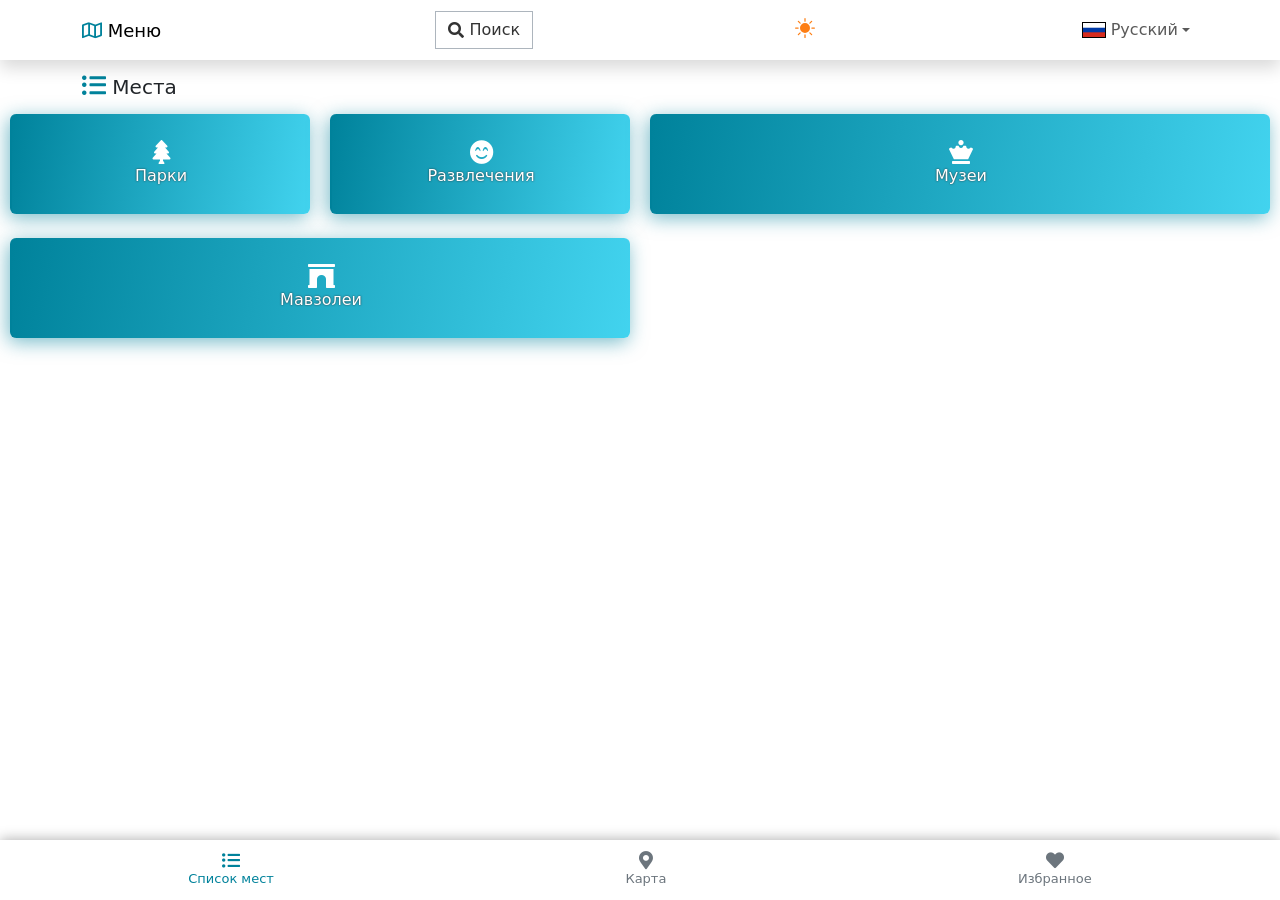
<file: index.html>
<!DOCTYPE html>
<html data-bs-theme="light" lang="en">

<head>
    <meta charset="utf-8">
    <meta name="viewport" content="width=device-width, initial-scale=1.0, shrink-to-fit=no">
    <title>model 1</title>
    <meta name="description" content="Пробный макет">
    <script>
        (function() {

            // JavaScript snippet handling Dark/Light mode switching

            const getStoredTheme = () => localStorage.getItem('theme');
            const setStoredTheme = theme => localStorage.setItem('theme', theme);
            const forcedTheme = document.documentElement.getAttribute('data-bss-forced-theme');

            const getPreferredTheme = () => {

                if (forcedTheme) return forcedTheme;

                const storedTheme = getStoredTheme();
                if (storedTheme) {
                    return storedTheme;
                }

                const pageTheme = document.documentElement.getAttribute('data-bs-theme');

                if (pageTheme) {
                    return pageTheme;
                }

                return window.matchMedia('(prefers-color-scheme: dark)').matches ? 'dark' : 'light';
            }

            const setTheme = theme => {
                if (theme === 'auto' && window.matchMedia('(prefers-color-scheme: dark)').matches) {
                    document.documentElement.setAttribute('data-bs-theme', 'dark');
                } else {
                    document.documentElement.setAttribute('data-bs-theme', theme);
                }
            }

            setTheme(getPreferredTheme());

            const showActiveTheme = (theme, focus = false) => {
                const themeSwitchers = [].slice.call(document.querySelectorAll('.theme-switcher'));

                if (!themeSwitchers.length) return;

                for (const themeSwitcher of themeSwitchers) {

                    const themeSwitcherText = document.querySelector('#theme-text');
                    const activeThemeIcon = document.querySelector('.theme-icon-active use');
                    const btnToActive = document.querySelector('[data-bs-theme-value="' + theme + '"]');

                    document.querySelectorAll('[data-bs-theme-value]').forEach(element => {
                        element.classList.remove('active');
                        element.setAttribute('aria-pressed', 'false');
                    });

                    btnToActive.classList.add('active');
                    btnToActive.setAttribute('aria-pressed', 'true');
                }
            }

            window.matchMedia('(prefers-color-scheme: dark)').addEventListener('change', () => {
                const storedTheme = getStoredTheme();
                if (storedTheme !== 'light' && storedTheme !== 'dark') {
                    setTheme(getPreferredTheme());
                }
            });

            window.addEventListener('DOMContentLoaded', () => {
                showActiveTheme(getPreferredTheme());

                document.querySelectorAll('[data-bs-theme-value]')
                    .forEach(toggle => {
                        toggle.addEventListener('click', (e) => {
                            e.preventDefault();
                            const theme = toggle.getAttribute('data-bs-theme-value');
                            setStoredTheme(theme);
                            setTheme(theme);
                            showActiveTheme(theme);
                        })
                    })
            });
        })();
    </script>
    <link rel="stylesheet" href="assets/bootstrap/css/bootstrap.min.css">
    <link rel="stylesheet" href="assets/fonts/fontawesome-all.min.css">
    <link rel="stylesheet" href="assets/css/Navbar-With-Button-icons.css">
</head>

<body>
    <nav class="navbar navbar-light navbar-expand sticky-top shadow py-3" style="height: 60px;">
        <div class="container">
            <div class="collapse navbar-collapse d-flex justify-content-between" id="navcol-1"><a class="navbar-brand d-flex align-items-center" href="#" data-bs-target="#offcanvas-menu" data-bs-toggle="offcanvas"><span style="font-size: 18px;"><i class="far fa-map" style="border-top-color: rgb(0,130,155);color: rgb(0,130,155);"></i>&nbsp;Меню</span></a><button class="btn border rounded-0 border-dark-subtle d-flex justify-content-center align-items-center" type="button" style="color: var(--bs-navbar-hover-color);" data-bs-target="#modal-1" data-bs-toggle="modal"><i class="fas fa-search"></i>&nbsp;Поиск</button>
                <div class="theme-switcher dropdown"><a aria-expanded="false" data-bs-toggle="dropdown" href="#" style="color: rgb(0,0,0);"><svg xmlns="http://www.w3.org/2000/svg" width="1em" height="1em" fill="currentColor" viewBox="0 0 16 16" class="bi bi-sun-fill mb-1" style="color: var(--bs-orange);font-size: 20px;margin-left: 4px;">
                            <path d="M8 12a4 4 0 1 0 0-8 4 4 0 0 0 0 8zM8 0a.5.5 0 0 1 .5.5v2a.5.5 0 0 1-1 0v-2A.5.5 0 0 1 8 0zm0 13a.5.5 0 0 1 .5.5v2a.5.5 0 0 1-1 0v-2A.5.5 0 0 1 8 13zm8-5a.5.5 0 0 1-.5.5h-2a.5.5 0 0 1 0-1h2a.5.5 0 0 1 .5.5zM3 8a.5.5 0 0 1-.5.5h-2a.5.5 0 0 1 0-1h2A.5.5 0 0 1 3 8zm10.657-5.657a.5.5 0 0 1 0 .707l-1.414 1.415a.5.5 0 1 1-.707-.708l1.414-1.414a.5.5 0 0 1 .707 0zm-9.193 9.193a.5.5 0 0 1 0 .707L3.05 13.657a.5.5 0 0 1-.707-.707l1.414-1.414a.5.5 0 0 1 .707 0zm9.193 2.121a.5.5 0 0 1-.707 0l-1.414-1.414a.5.5 0 0 1 .707-.707l1.414 1.414a.5.5 0 0 1 0 .707zM4.464 4.465a.5.5 0 0 1-.707 0L2.343 3.05a.5.5 0 1 1 .707-.707l1.414 1.414a.5.5 0 0 1 0 .708z"></path>
                        </svg></a>
                    <div class="dropdown-menu dropdown-menu-start"><a class="dropdown-item d-flex align-items-center" href="#" data-bs-theme-value="light"><svg xmlns="http://www.w3.org/2000/svg" width="1em" height="1em" fill="currentColor" viewBox="0 0 16 16" class="bi bi-sun-fill opacity-50 me-2">
                                <path d="M8 12a4 4 0 1 0 0-8 4 4 0 0 0 0 8zM8 0a.5.5 0 0 1 .5.5v2a.5.5 0 0 1-1 0v-2A.5.5 0 0 1 8 0zm0 13a.5.5 0 0 1 .5.5v2a.5.5 0 0 1-1 0v-2A.5.5 0 0 1 8 13zm8-5a.5.5 0 0 1-.5.5h-2a.5.5 0 0 1 0-1h2a.5.5 0 0 1 .5.5zM3 8a.5.5 0 0 1-.5.5h-2a.5.5 0 0 1 0-1h2A.5.5 0 0 1 3 8zm10.657-5.657a.5.5 0 0 1 0 .707l-1.414 1.415a.5.5 0 1 1-.707-.708l1.414-1.414a.5.5 0 0 1 .707 0zm-9.193 9.193a.5.5 0 0 1 0 .707L3.05 13.657a.5.5 0 0 1-.707-.707l1.414-1.414a.5.5 0 0 1 .707 0zm9.193 2.121a.5.5 0 0 1-.707 0l-1.414-1.414a.5.5 0 0 1 .707-.707l1.414 1.414a.5.5 0 0 1 0 .707zM4.464 4.465a.5.5 0 0 1-.707 0L2.343 3.05a.5.5 0 1 1 .707-.707l1.414 1.414a.5.5 0 0 1 0 .708z"></path>
                            </svg>Светлый</a><a class="dropdown-item d-flex align-items-center" href="#" data-bs-theme-value="dark"><svg xmlns="http://www.w3.org/2000/svg" width="1em" height="1em" fill="currentColor" viewBox="0 0 16 16" class="bi bi-moon-stars-fill opacity-50 me-2">
                                <path d="M6 .278a.768.768 0 0 1 .08.858 7.208 7.208 0 0 0-.878 3.46c0 4.021 3.278 7.277 7.318 7.277.527 0 1.04-.055 1.533-.16a.787.787 0 0 1 .81.316.733.733 0 0 1-.031.893A8.349 8.349 0 0 1 8.344 16C3.734 16 0 12.286 0 7.71 0 4.266 2.114 1.312 5.124.06A.752.752 0 0 1 6 .278z"></path>
                                <path d="M10.794 3.148a.217.217 0 0 1 .412 0l.387 1.162c.173.518.579.924 1.097 1.097l1.162.387a.217.217 0 0 1 0 .412l-1.162.387a1.734 1.734 0 0 0-1.097 1.097l-.387 1.162a.217.217 0 0 1-.412 0l-.387-1.162A1.734 1.734 0 0 0 9.31 6.593l-1.162-.387a.217.217 0 0 1 0-.412l1.162-.387a1.734 1.734 0 0 0 1.097-1.097l.387-1.162zM13.863.099a.145.145 0 0 1 .274 0l.258.774c.115.346.386.617.732.732l.774.258a.145.145 0 0 1 0 .274l-.774.258a1.156 1.156 0 0 0-.732.732l-.258.774a.145.145 0 0 1-.274 0l-.258-.774a1.156 1.156 0 0 0-.732-.732l-.774-.258a.145.145 0 0 1 0-.274l.774-.258c.346-.115.617-.386.732-.732L13.863.1z"></path>
                            </svg>Темный</a><a class="dropdown-item d-flex align-items-center" href="#" data-bs-theme-value="auto"><svg xmlns="http://www.w3.org/2000/svg" width="1em" height="1em" fill="currentColor" viewBox="0 0 16 16" class="bi bi-circle-half opacity-50 me-2">
                                <path d="M8 15A7 7 0 1 0 8 1v14zm0 1A8 8 0 1 1 8 0a8 8 0 0 1 0 16z"></path>
                            </svg>Авто</a></div>
                </div>
                <ul class="navbar-nav d-flex justify-content-end">
                    <li class="nav-item dropdown"><a class="dropdown-toggle nav-link d-flex justify-content-center align-items-center" aria-expanded="false" data-bs-toggle="dropdown" href="#">
                            <figure class="figure d-flex flex-fill justify-content-center align-items-center" style="margin-bottom: 0;"><img class="img-fluid figure-img" width="32" height="24" src="[data-uri]" style="border: 1px solid var(--bs-navbar-brand-color);margin-bottom: 0;width: 24px;"></figure>&nbsp;Русский
                        </a>
                        <div class="dropdown-menu text-start" style="border-top-left-radius: 1px;border-top-right-radius: 1px;border-bottom-right-radius: 1px;border-bottom-left-radius: 1px;border-width: 2px;margin-right: -1px;padding-left: 0px;margin-left: -51px;margin-top: 29px;"><a class="dropdown-item" href="#">Қазақша</a><a class="dropdown-item" href="#">Русский</a><a class="dropdown-item" href="#">English</a></div>
                    </li>
                    <li class="nav-item"></li>
                </ul>
            </div>
        </div>
    </nav>
    <div class="container text-start" style="height: auto;padding: 12px;padding-bottom: 0px;"><span style="font-size: 20px;"><i class="fas fa-list-ul" style="border-top-color: rgb(0,130,155);color: rgb(0,130,155);font-size: 24px;"></i>&nbsp;Места</span></div>
    <div class="row" style="margin: 0px;">
        <div class="col d-flex justify-content-center align-items-center" style="padding: 4px 2px;padding-right: 2px;padding-left: 2px;"><button class="btn btn-primary d-flex flex-column flex-fill justify-content-center align-items-center" type="button" style="margin: 8px;margin-right: 8px;height: 100px;background: linear-gradient(100deg, rgb(0,130,155), rgba(56,209,238,0.95) 100%);border-width: 0px;border-color: rgb(0,130,155);border-top-style: solid;border-top-color: rgb(0,130,155);border-left-width: 2px;box-shadow: -2px 4px 19px 0px rgba(0,130,155,0.54);" data-bs-target="#toast-1" data-bs-toggle="toast"><i class="fas fa-tree" style="font-size: 24px;"></i><span style="text-shadow: 0px 0px 2px rgb(44,44,44);">Парки</span></button></div>
        <div class="col d-flex justify-content-center align-items-center" style="padding: 4px 2px;padding-right: 2px;padding-left: 2px;"><button class="btn btn-primary d-flex flex-column flex-fill justify-content-center align-items-center" type="button" style="margin: 8px;margin-right: 8px;height: 100px;background: linear-gradient(100deg, rgb(0,130,155), rgba(56,209,238,0.95) 100%);border-width: 0px;border-color: rgb(0,130,155);border-top-style: solid;border-top-color: rgb(0,130,155);border-left-width: 2px;box-shadow: -2px 4px 19px 0px rgba(0,130,155,0.54);"><i class="fas fa-smile-beam" style="font-size: 24px;"></i><span style="text-shadow: 0px 0px 2px rgb(44,44,44);">Развлечения</span></button></div>
        <div class="col-6 d-flex justify-content-center align-items-center" style="padding: 4px 2px;padding-right: 2px;padding-left: 2px;"><button class="btn btn-primary d-flex flex-column flex-fill justify-content-center align-items-center" type="button" style="margin: 8px;margin-right: 8px;height: 100px;background: linear-gradient(100deg, rgb(0,130,155), rgba(56,209,238,0.95) 100%);border-width: 0px;border-color: rgb(0,130,155);border-top-style: solid;border-top-color: rgb(0,130,155);border-left-width: 2px;box-shadow: -2px 4px 19px 0px rgba(0,130,155,0.54);"><i class="fas fa-chess-queen" style="font-size: 24px;"></i><span style="text-shadow: 0px 0px 2px rgb(44,44,44);">Музеи</span></button></div>
        <div class="col-6 d-flex justify-content-center align-items-center" style="padding: 4px 2px;padding-right: 2px;padding-left: 2px;"><a class="btn btn-primary d-flex flex-column flex-fill justify-content-center align-items-center" role="button" style="margin: 8px;margin-right: 8px;height: 100px;background: linear-gradient(100deg, rgb(0,130,155), rgba(56,209,238,0.95) 100%);border-width: 0px;border-color: rgb(0,130,155);border-top-style: solid;border-top-color: rgb(0,130,155);border-left-width: 2px;box-shadow: -2px 4px 19px 0px rgba(0,130,155,0.54);" href="lists-1.html"><i class="fas fa-archway" style="font-size: 24px;"></i><span style="text-shadow: 0px 0px 2px rgb(44,44,44);">Мавзолеи</span></a></div>
    </div>
    <div class="toast fade font-monospace text-truncate text-break hide" role="alert" data-bs-delay="2000" id="toast-1">
        <div class="toast-header"><img class="me-2"><strong class="me-auto">Это макет. Нажмите в "Мавзолеи"</strong><button class="btn-close ms-2 mb-1 close" type="button" aria-label="Close" data-bs-dismiss="toast"></button></div>
    </div>
    <nav class="navbar navbar-light navbar-expand fixed-bottom border-dark d-flex flex-fill justify-content-center align-items-center" style="box-shadow: 1px 0px 12px 1px var(--bs-navbar-disabled-color);padding-top: 0;padding-bottom: 0;margin-right: 0px;height: 60px;background: transparent;">
        <div class="container-fluid">
            <div class="btn-group flex-fill" role="group"><a class="btn d-flex flex-column align-items-center" role="button" id="bottom-nav-btn" style="color: var(--bs-link-hover-color);" href="index.html"><i class="fas fa-list-ul" style="font-size: 18px;color: #00829b;"></i><span class="d-flex" style="font-size: 13px;color: #00829b;">Список мест</span></a><a class="btn d-flex flex-column align-items-center" role="button" id="bottom-nav-btn" style="color: var(--bs-navbar-color);" href="map.html"><i class="fas fa-map-marker-alt" style="font-size: 18px;color: var(--bs-gray-600);"></i><span class="d-flex" style="font-size: 13px;color: var(--bs-gray-600);">Карта</span></a><a class="btn d-flex flex-column align-items-center" role="button" id="bottom-nav-btn" style="/*color: var(--bs-navbar-color);*/" href="heart.html"><i class="fas fa-heart" style="font-size: 18px;color: var(--bs-gray-600);"></i><span class="d-flex" style="font-size: 13px;color: var(--bs-gray-600);">Избранное</span></a></div>
        </div>
    </nav>
    <div class="offcanvas offcanvas-start bg-body" tabindex="-1" data-bs-backdrop="false" id="offcanvas-menu">
        <div class="offcanvas-header"><a class="link-body-emphasis d-flex align-items-center me-md-auto mb-3 mb-md-0 text-decoration-none" href="/"><i class="fas fa-map me-3" style="font-size: 25px;color: #00829b;"></i><span class="fs-4">KazMaps</span></a><button class="btn-close" type="button" aria-label="Close" data-bs-dismiss="offcanvas"></button></div>
        <div class="offcanvas-body d-flex flex-column justify-content-between pt-0">
            <div>
                <hr class="mt-0">
                <ul class="nav nav-pills flex-column mb-auto">
                    <li class="nav-item"><a class="nav-link active link-light" href="#" aria-current="page" style="background: #00829b;border-radius: 2px;"><i class="fas fa-home me-2"></i>Главная</a></li>
                    <li class="nav-item"><a class="nav-link link-body-emphasis" href="#"><i class="fas fa-list-ul me-2"></i> Список мест</a><a class="nav-link link-body-emphasis" href="#"><i class="fas fa-map-marker-alt me-2"></i> Карта</a></li>
                    <li class="nav-item"></li>
                    <li class="nav-item"><a class="nav-link link-body-emphasis" href="#"><i class="fas fa-newspaper me-2"></i> Новости</a></li>
                    <li class="nav-item"><a class="nav-link link-body-emphasis" href="#"><i class="fas fa-file-contract me-2"></i>&nbsp;Обратная связь</a></li>
                </ul>
            </div>
            <div>
                <hr>
                <div class="dropdown show"><a class="dropdown-toggle link-body-emphasis d-flex align-items-center text-decoration-none" aria-expanded="true" data-bs-toggle="dropdown" role="button"><img class="rounded-circle me-2" alt="" width="32" height="32" src="assets/img/index.png" style="object-fit: cover;"><strong>Привет, Султангали</strong>&nbsp;</a>
                    <div class="dropdown-menu show shadow text-small" data-bs-popper="none" data-popper-placement="top-start"><a class="dropdown-item" href="#">Профиль</a><a class="dropdown-item" href="#">История</a><a class="dropdown-item" href="#">Настройки</a>
                        <div class="dropdown-divider"></div><a class="dropdown-item" href="#">Выйти</a>
                    </div>
                </div>
            </div>
        </div>
    </div>
    <div class="modal fade" role="dialog" tabindex="-1" id="modal-1">
        <div class="modal-dialog modal-sm" role="document">
            <div class="modal-content">
                <div class="modal-header">
                    <h4 class="modal-title">Поиск</h4><button class="btn-close" type="button" aria-label="Close" data-bs-dismiss="modal"></button>
                </div>
                <div class="modal-body d-flex justify-content-center" style="border-radius: 0px;"><input type="search" style="border-top-left-radius: 4px;border-bottom-left-radius: 4px;width: 228px;border: 1px solid rgb(0,130,155);padding-left: 10px;" placeholder="Введите"><button class="btn btn-primary" type="button" style="border-radius: 0px;background: rgb(0,130,155);border-style: solid;border-color: rgb(0,130,155);border-top-right-radius: 4px;border-bottom-right-radius: 4px;">Искать</button></div>
            </div>
        </div>
    </div>
    <script src="assets/bootstrap/js/bootstrap.min.js"></script>
    <script src="assets/js/bs-init.js"></script>
</body>

</html>
</file>
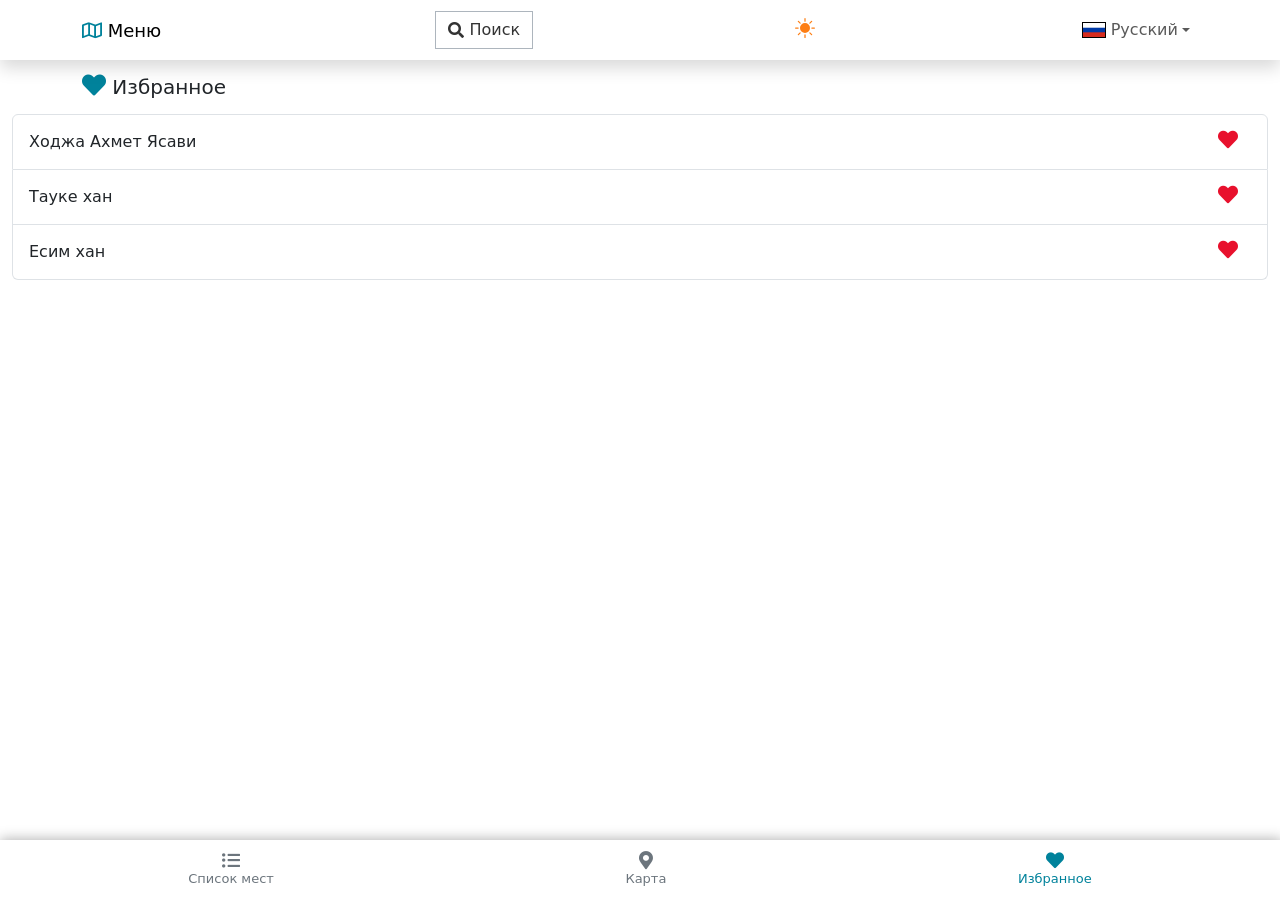
<file: heart.html>
<!DOCTYPE html>
<html data-bs-theme="light" lang="en">

<head>
    <meta charset="utf-8">
    <meta name="viewport" content="width=device-width, initial-scale=1.0, shrink-to-fit=no">
    <title>model 1</title>
    <meta name="description" content="Пробный макет">
    <script>
        (function() {

            // JavaScript snippet handling Dark/Light mode switching

            const getStoredTheme = () => localStorage.getItem('theme');
            const setStoredTheme = theme => localStorage.setItem('theme', theme);
            const forcedTheme = document.documentElement.getAttribute('data-bss-forced-theme');

            const getPreferredTheme = () => {

                if (forcedTheme) return forcedTheme;

                const storedTheme = getStoredTheme();
                if (storedTheme) {
                    return storedTheme;
                }

                const pageTheme = document.documentElement.getAttribute('data-bs-theme');

                if (pageTheme) {
                    return pageTheme;
                }

                return window.matchMedia('(prefers-color-scheme: dark)').matches ? 'dark' : 'light';
            }

            const setTheme = theme => {
                if (theme === 'auto' && window.matchMedia('(prefers-color-scheme: dark)').matches) {
                    document.documentElement.setAttribute('data-bs-theme', 'dark');
                } else {
                    document.documentElement.setAttribute('data-bs-theme', theme);
                }
            }

            setTheme(getPreferredTheme());

            const showActiveTheme = (theme, focus = false) => {
                const themeSwitchers = [].slice.call(document.querySelectorAll('.theme-switcher'));

                if (!themeSwitchers.length) return;

                for (const themeSwitcher of themeSwitchers) {

                    const themeSwitcherText = document.querySelector('#theme-text');
                    const activeThemeIcon = document.querySelector('.theme-icon-active use');
                    const btnToActive = document.querySelector('[data-bs-theme-value="' + theme + '"]');

                    document.querySelectorAll('[data-bs-theme-value]').forEach(element => {
                        element.classList.remove('active');
                        element.setAttribute('aria-pressed', 'false');
                    });

                    btnToActive.classList.add('active');
                    btnToActive.setAttribute('aria-pressed', 'true');
                }
            }

            window.matchMedia('(prefers-color-scheme: dark)').addEventListener('change', () => {
                const storedTheme = getStoredTheme();
                if (storedTheme !== 'light' && storedTheme !== 'dark') {
                    setTheme(getPreferredTheme());
                }
            });

            window.addEventListener('DOMContentLoaded', () => {
                showActiveTheme(getPreferredTheme());

                document.querySelectorAll('[data-bs-theme-value]')
                    .forEach(toggle => {
                        toggle.addEventListener('click', (e) => {
                            e.preventDefault();
                            const theme = toggle.getAttribute('data-bs-theme-value');
                            setStoredTheme(theme);
                            setTheme(theme);
                            showActiveTheme(theme);
                        })
                    })
            });
        })();
    </script>
    <link rel="stylesheet" href="assets/bootstrap/css/bootstrap.min.css">
    <link rel="stylesheet" href="assets/fonts/fontawesome-all.min.css">
    <link rel="stylesheet" href="assets/css/Navbar-With-Button-icons.css">
</head>

<body>
    <nav class="navbar navbar-light navbar-expand sticky-top shadow py-3" style="height: 60px;">
        <div class="container">
            <div class="collapse navbar-collapse d-flex justify-content-between" id="navcol-1"><a class="navbar-brand d-flex align-items-center" href="#" data-bs-target="#offcanvas-menu" data-bs-toggle="offcanvas"><span style="font-size: 18px;"><i class="far fa-map" style="border-top-color: rgb(0,130,155);color: rgb(0,130,155);"></i>&nbsp;Меню</span></a><button class="btn border rounded-0 border-dark-subtle d-flex justify-content-center align-items-center" type="button" style="color: var(--bs-navbar-hover-color);" data-bs-target="#modal-1" data-bs-toggle="modal"><i class="fas fa-search"></i>&nbsp;Поиск</button>
                <div class="theme-switcher dropdown"><a aria-expanded="false" data-bs-toggle="dropdown" href="#" style="color: rgb(0,0,0);"><svg xmlns="http://www.w3.org/2000/svg" width="1em" height="1em" fill="currentColor" viewBox="0 0 16 16" class="bi bi-sun-fill mb-1" style="color: var(--bs-orange);font-size: 20px;margin-left: 4px;">
                            <path d="M8 12a4 4 0 1 0 0-8 4 4 0 0 0 0 8zM8 0a.5.5 0 0 1 .5.5v2a.5.5 0 0 1-1 0v-2A.5.5 0 0 1 8 0zm0 13a.5.5 0 0 1 .5.5v2a.5.5 0 0 1-1 0v-2A.5.5 0 0 1 8 13zm8-5a.5.5 0 0 1-.5.5h-2a.5.5 0 0 1 0-1h2a.5.5 0 0 1 .5.5zM3 8a.5.5 0 0 1-.5.5h-2a.5.5 0 0 1 0-1h2A.5.5 0 0 1 3 8zm10.657-5.657a.5.5 0 0 1 0 .707l-1.414 1.415a.5.5 0 1 1-.707-.708l1.414-1.414a.5.5 0 0 1 .707 0zm-9.193 9.193a.5.5 0 0 1 0 .707L3.05 13.657a.5.5 0 0 1-.707-.707l1.414-1.414a.5.5 0 0 1 .707 0zm9.193 2.121a.5.5 0 0 1-.707 0l-1.414-1.414a.5.5 0 0 1 .707-.707l1.414 1.414a.5.5 0 0 1 0 .707zM4.464 4.465a.5.5 0 0 1-.707 0L2.343 3.05a.5.5 0 1 1 .707-.707l1.414 1.414a.5.5 0 0 1 0 .708z"></path>
                        </svg></a>
                    <div class="dropdown-menu dropdown-menu-start"><a class="dropdown-item d-flex align-items-center" href="#" data-bs-theme-value="light"><svg xmlns="http://www.w3.org/2000/svg" width="1em" height="1em" fill="currentColor" viewBox="0 0 16 16" class="bi bi-sun-fill opacity-50 me-2">
                                <path d="M8 12a4 4 0 1 0 0-8 4 4 0 0 0 0 8zM8 0a.5.5 0 0 1 .5.5v2a.5.5 0 0 1-1 0v-2A.5.5 0 0 1 8 0zm0 13a.5.5 0 0 1 .5.5v2a.5.5 0 0 1-1 0v-2A.5.5 0 0 1 8 13zm8-5a.5.5 0 0 1-.5.5h-2a.5.5 0 0 1 0-1h2a.5.5 0 0 1 .5.5zM3 8a.5.5 0 0 1-.5.5h-2a.5.5 0 0 1 0-1h2A.5.5 0 0 1 3 8zm10.657-5.657a.5.5 0 0 1 0 .707l-1.414 1.415a.5.5 0 1 1-.707-.708l1.414-1.414a.5.5 0 0 1 .707 0zm-9.193 9.193a.5.5 0 0 1 0 .707L3.05 13.657a.5.5 0 0 1-.707-.707l1.414-1.414a.5.5 0 0 1 .707 0zm9.193 2.121a.5.5 0 0 1-.707 0l-1.414-1.414a.5.5 0 0 1 .707-.707l1.414 1.414a.5.5 0 0 1 0 .707zM4.464 4.465a.5.5 0 0 1-.707 0L2.343 3.05a.5.5 0 1 1 .707-.707l1.414 1.414a.5.5 0 0 1 0 .708z"></path>
                            </svg>Светлый</a><a class="dropdown-item d-flex align-items-center" href="#" data-bs-theme-value="dark"><svg xmlns="http://www.w3.org/2000/svg" width="1em" height="1em" fill="currentColor" viewBox="0 0 16 16" class="bi bi-moon-stars-fill opacity-50 me-2">
                                <path d="M6 .278a.768.768 0 0 1 .08.858 7.208 7.208 0 0 0-.878 3.46c0 4.021 3.278 7.277 7.318 7.277.527 0 1.04-.055 1.533-.16a.787.787 0 0 1 .81.316.733.733 0 0 1-.031.893A8.349 8.349 0 0 1 8.344 16C3.734 16 0 12.286 0 7.71 0 4.266 2.114 1.312 5.124.06A.752.752 0 0 1 6 .278z"></path>
                                <path d="M10.794 3.148a.217.217 0 0 1 .412 0l.387 1.162c.173.518.579.924 1.097 1.097l1.162.387a.217.217 0 0 1 0 .412l-1.162.387a1.734 1.734 0 0 0-1.097 1.097l-.387 1.162a.217.217 0 0 1-.412 0l-.387-1.162A1.734 1.734 0 0 0 9.31 6.593l-1.162-.387a.217.217 0 0 1 0-.412l1.162-.387a1.734 1.734 0 0 0 1.097-1.097l.387-1.162zM13.863.099a.145.145 0 0 1 .274 0l.258.774c.115.346.386.617.732.732l.774.258a.145.145 0 0 1 0 .274l-.774.258a1.156 1.156 0 0 0-.732.732l-.258.774a.145.145 0 0 1-.274 0l-.258-.774a1.156 1.156 0 0 0-.732-.732l-.774-.258a.145.145 0 0 1 0-.274l.774-.258c.346-.115.617-.386.732-.732L13.863.1z"></path>
                            </svg>Темный</a><a class="dropdown-item d-flex align-items-center" href="#" data-bs-theme-value="auto"><svg xmlns="http://www.w3.org/2000/svg" width="1em" height="1em" fill="currentColor" viewBox="0 0 16 16" class="bi bi-circle-half opacity-50 me-2">
                                <path d="M8 15A7 7 0 1 0 8 1v14zm0 1A8 8 0 1 1 8 0a8 8 0 0 1 0 16z"></path>
                            </svg>Авто</a></div>
                </div>
                <ul class="navbar-nav d-flex justify-content-end">
                    <li class="nav-item dropdown"><a class="dropdown-toggle nav-link d-flex justify-content-center align-items-center" aria-expanded="false" data-bs-toggle="dropdown" href="#">
                            <figure class="figure d-flex flex-fill justify-content-center align-items-center" style="margin-bottom: 0;"><img class="img-fluid figure-img" width="32" height="24" src="[data-uri]" style="border: 1px solid var(--bs-navbar-brand-color);margin-bottom: 0;width: 24px;"></figure>&nbsp;Русский
                        </a>
                        <div class="dropdown-menu text-start" style="border-top-left-radius: 1px;border-top-right-radius: 1px;border-bottom-right-radius: 1px;border-bottom-left-radius: 1px;border-width: 2px;margin-right: -1px;padding-left: 0px;margin-left: -51px;margin-top: 29px;"><a class="dropdown-item" href="#">Қазақша</a><a class="dropdown-item" href="#">Русский</a><a class="dropdown-item" href="#">English</a></div>
                    </li>
                    <li class="nav-item"></li>
                </ul>
            </div>
        </div>
    </nav>
    <div class="container text-start" style="height: auto;padding: 12px;padding-bottom: 12px;"><span style="font-size: 20px;"><i class="fas fa-heart" style="border-top-color: rgb(0,130,155);color: rgb(0,130,155);font-size: 24px;"></i>&nbsp;Избранное</span></div>
    <div class="row" style="margin: 0;">
        <div class="col">
            <ul class="list-group">
                <li class="list-group-item d-flex justify-content-between align-items-center"><span>Ходжа Ахмет Ясави</span><button class="btn" type="button"><i class="fas fa-heart" style="font-size: 20px;color: #e8112d;"></i></button></li>
                <li class="list-group-item d-flex justify-content-between align-items-center"><span>Тауке хан</span><button class="btn" type="button"><i class="fas fa-heart" style="font-size: 20px;color: #e8112d;"></i></button></li>
                <li class="list-group-item d-flex justify-content-between align-items-center"><span>Есим хан</span><button class="btn" type="button"><i class="fas fa-heart" style="font-size: 20px;color: #e8112d;"></i></button></li>
            </ul>
        </div>
    </div>
    <div class="toast fade font-monospace text-truncate text-break hide" role="alert" data-bs-delay="2000" id="toast-1">
        <div class="toast-header"><img class="me-2"><strong class="me-auto">Это макет. все списки в "Мавзолеи"</strong><button class="btn-close ms-2 mb-1 close" type="button" aria-label="Close" data-bs-dismiss="toast"></button></div>
    </div>
    <nav class="navbar navbar-light navbar-expand fixed-bottom border-dark d-flex flex-fill justify-content-center align-items-center" style="box-shadow: 1px 0px 12px 1px var(--bs-navbar-disabled-color);padding-top: 0;padding-bottom: 0;margin-right: 0px;height: 60px;background: transparent;">
        <div class="container-fluid">
            <div class="btn-group flex-fill" role="group"><a class="btn d-flex flex-column align-items-center" role="button" id="bottom-nav-btn" style="color: var(--bs-link-hover-color);" href="index.html"><i class="fas fa-list-ul" style="font-size: 18px;color: var(--bs-gray-600);"></i><span class="d-flex" style="font-size: 13px;color: var(--bs-gray-600);">Список мест</span></a><a class="btn d-flex flex-column align-items-center" role="button" id="bottom-nav-btn" style="color: var(--bs-navbar-color);" href="map.html"><i class="fas fa-map-marker-alt" style="font-size: 18px;color: var(--bs-gray-600);"></i><span class="d-flex" style="font-size: 13px;color: var(--bs-gray-600);">Карта</span></a><a class="btn d-flex flex-column align-items-center" role="button" id="bottom-nav-btn" style="/*color: var(--bs-navbar-color);*/" href="heart.html"><i class="fas fa-heart" style="font-size: 18px;color: #00829b;"></i><span class="d-flex" style="font-size: 13px;color: #00829b;">Избранное</span></a></div>
        </div>
    </nav>
    <div class="offcanvas offcanvas-start bg-body" tabindex="-1" data-bs-backdrop="false" id="offcanvas-menu">
        <div class="offcanvas-header"><a class="link-body-emphasis d-flex align-items-center me-md-auto mb-3 mb-md-0 text-decoration-none" href="/"><i class="fas fa-map me-3" style="font-size: 25px;color: #00829b;"></i><span class="fs-4">KazMaps</span></a><button class="btn-close" type="button" aria-label="Close" data-bs-dismiss="offcanvas"></button></div>
        <div class="offcanvas-body d-flex flex-column justify-content-between pt-0">
            <div>
                <hr class="mt-0">
                <ul class="nav nav-pills flex-column mb-auto">
                    <li class="nav-item"><a class="nav-link active link-light" href="#" aria-current="page" style="background: #00829b;border-radius: 2px;"><i class="fas fa-home me-2"></i>Главная</a></li>
                    <li class="nav-item"><a class="nav-link link-body-emphasis" href="#"><i class="fas fa-list-ul me-2"></i> Список мест</a><a class="nav-link link-body-emphasis" href="#"><i class="fas fa-map-marker-alt me-2"></i> Карта</a></li>
                    <li class="nav-item"></li>
                    <li class="nav-item"><a class="nav-link link-body-emphasis" href="#"><i class="fas fa-newspaper me-2"></i> Новости</a></li>
                    <li class="nav-item"><a class="nav-link link-body-emphasis" href="#"><i class="fas fa-file-contract me-2"></i>&nbsp;Обратная связь</a></li>
                </ul>
            </div>
            <div>
                <hr>
                <div class="dropdown show"><a class="dropdown-toggle link-body-emphasis d-flex align-items-center text-decoration-none" aria-expanded="true" data-bs-toggle="dropdown" role="button"><img class="rounded-circle me-2" alt="" width="32" height="32" src="assets/img/index.png" style="object-fit: cover;"><strong>Привет, Султангали</strong>&nbsp;</a>
                    <div class="dropdown-menu show shadow text-small" data-bs-popper="none" data-popper-placement="top-start"><a class="dropdown-item" href="#">Профиль</a><a class="dropdown-item" href="#">История</a><a class="dropdown-item" href="#">Настройки</a>
                        <div class="dropdown-divider"></div><a class="dropdown-item" href="#">Выйти</a>
                    </div>
                </div>
            </div>
        </div>
    </div>
    <div class="modal fade" role="dialog" tabindex="-1" id="modal-1">
        <div class="modal-dialog modal-sm" role="document">
            <div class="modal-content">
                <div class="modal-header">
                    <h4 class="modal-title">Поиск</h4><button class="btn-close" type="button" aria-label="Close" data-bs-dismiss="modal"></button>
                </div>
                <div class="modal-body d-flex justify-content-center" style="border-radius: 0px;"><input type="search" style="border-top-left-radius: 4px;border-bottom-left-radius: 4px;width: 228px;border: 1px solid rgb(0,130,155);padding-left: 10px;" placeholder="Введите"><button class="btn btn-primary" type="button" style="border-radius: 0px;background: rgb(0,130,155);border-style: solid;border-color: rgb(0,130,155);border-top-right-radius: 4px;border-bottom-right-radius: 4px;">Искать</button></div>
            </div>
        </div>
    </div>
    <script src="assets/bootstrap/js/bootstrap.min.js"></script>
    <script src="assets/js/bs-init.js"></script>
</body>

</html>
</file>
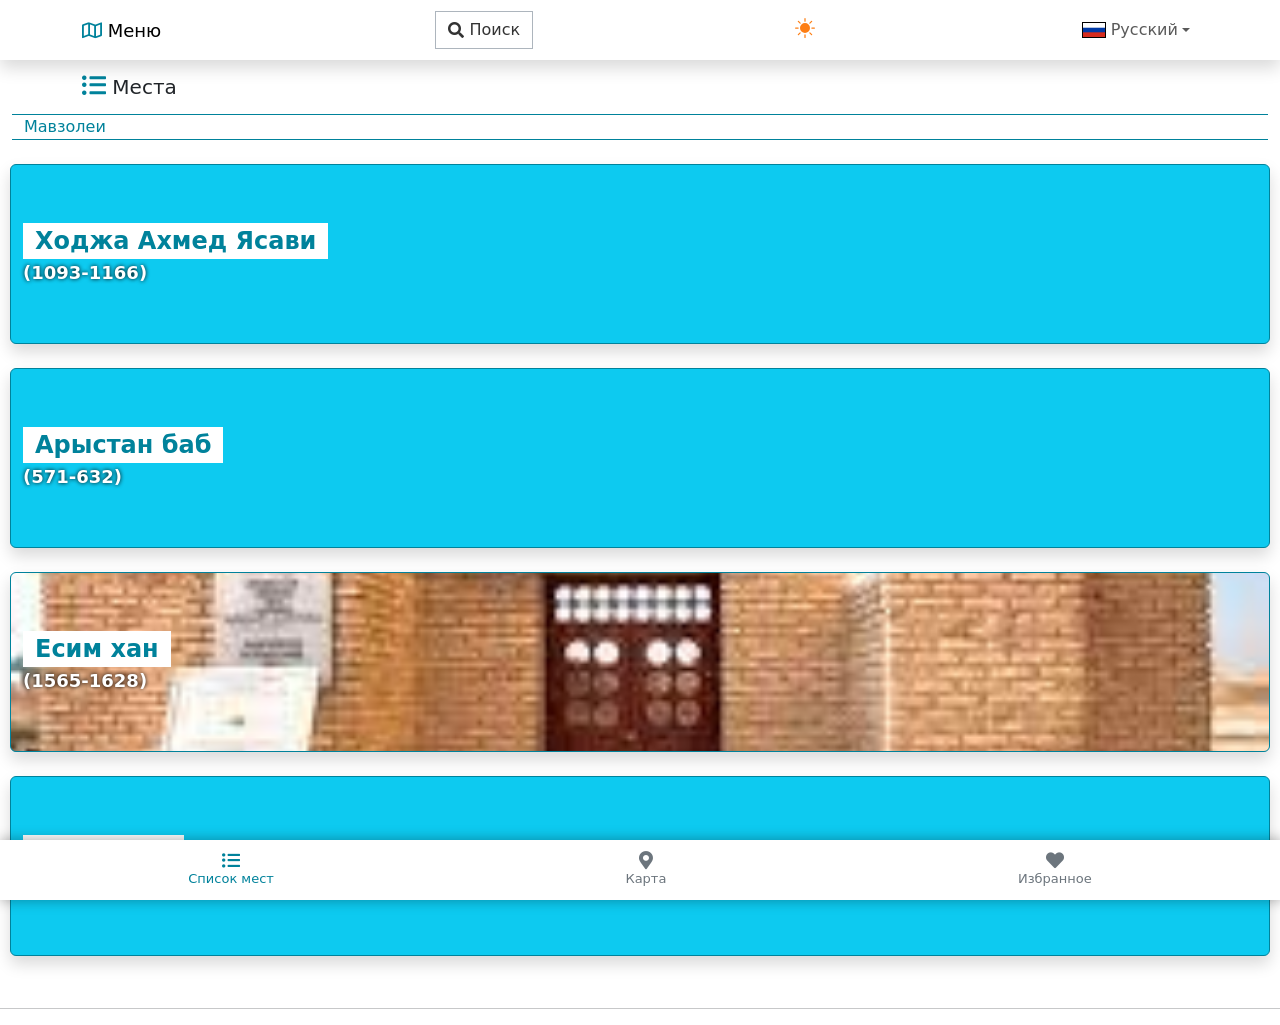
<file: lists-1.html>
<!DOCTYPE html>
<html data-bs-theme="light" lang="en">

<head>
    <meta charset="utf-8">
    <meta name="viewport" content="width=device-width, initial-scale=1.0, shrink-to-fit=no">
    <title>model 1</title>
    <meta name="description" content="Пробный макет">
    <script>
        (function() {

            // JavaScript snippet handling Dark/Light mode switching

            const getStoredTheme = () => localStorage.getItem('theme');
            const setStoredTheme = theme => localStorage.setItem('theme', theme);
            const forcedTheme = document.documentElement.getAttribute('data-bss-forced-theme');

            const getPreferredTheme = () => {

                if (forcedTheme) return forcedTheme;

                const storedTheme = getStoredTheme();
                if (storedTheme) {
                    return storedTheme;
                }

                const pageTheme = document.documentElement.getAttribute('data-bs-theme');

                if (pageTheme) {
                    return pageTheme;
                }

                return window.matchMedia('(prefers-color-scheme: dark)').matches ? 'dark' : 'light';
            }

            const setTheme = theme => {
                if (theme === 'auto' && window.matchMedia('(prefers-color-scheme: dark)').matches) {
                    document.documentElement.setAttribute('data-bs-theme', 'dark');
                } else {
                    document.documentElement.setAttribute('data-bs-theme', theme);
                }
            }

            setTheme(getPreferredTheme());

            const showActiveTheme = (theme, focus = false) => {
                const themeSwitchers = [].slice.call(document.querySelectorAll('.theme-switcher'));

                if (!themeSwitchers.length) return;

                for (const themeSwitcher of themeSwitchers) {

                    const themeSwitcherText = document.querySelector('#theme-text');
                    const activeThemeIcon = document.querySelector('.theme-icon-active use');
                    const btnToActive = document.querySelector('[data-bs-theme-value="' + theme + '"]');

                    document.querySelectorAll('[data-bs-theme-value]').forEach(element => {
                        element.classList.remove('active');
                        element.setAttribute('aria-pressed', 'false');
                    });

                    btnToActive.classList.add('active');
                    btnToActive.setAttribute('aria-pressed', 'true');
                }
            }

            window.matchMedia('(prefers-color-scheme: dark)').addEventListener('change', () => {
                const storedTheme = getStoredTheme();
                if (storedTheme !== 'light' && storedTheme !== 'dark') {
                    setTheme(getPreferredTheme());
                }
            });

            window.addEventListener('DOMContentLoaded', () => {
                showActiveTheme(getPreferredTheme());

                document.querySelectorAll('[data-bs-theme-value]')
                    .forEach(toggle => {
                        toggle.addEventListener('click', (e) => {
                            e.preventDefault();
                            const theme = toggle.getAttribute('data-bs-theme-value');
                            setStoredTheme(theme);
                            setTheme(theme);
                            showActiveTheme(theme);
                        })
                    })
            });
        })();
    </script>
    <link rel="stylesheet" href="assets/bootstrap/css/bootstrap.min.css">
    <link rel="stylesheet" href="assets/fonts/fontawesome-all.min.css">
    <link rel="stylesheet" href="assets/css/Navbar-With-Button-icons.css">
</head>

<body>
    <nav class="navbar navbar-light navbar-expand sticky-top shadow py-3" style="height: 60px;">
        <div class="container">
            <div class="collapse navbar-collapse d-flex justify-content-between" id="navcol-1"><a class="navbar-brand d-flex align-items-center" href="#" data-bs-target="#offcanvas-menu" data-bs-toggle="offcanvas"><span style="font-size: 18px;"><i class="far fa-map" style="border-top-color: rgb(0,130,155);color: rgb(0,130,155);"></i>&nbsp;Меню</span></a><button class="btn border rounded-0 border-dark-subtle d-flex justify-content-center align-items-center" type="button" style="color: var(--bs-navbar-hover-color);" data-bs-target="#modal-1" data-bs-toggle="modal"><i class="fas fa-search"></i>&nbsp;Поиск</button>
                <div class="theme-switcher dropdown"><a aria-expanded="false" data-bs-toggle="dropdown" href="#" style="color: rgb(0,0,0);"><svg xmlns="http://www.w3.org/2000/svg" width="1em" height="1em" fill="currentColor" viewBox="0 0 16 16" class="bi bi-sun-fill mb-1" style="color: var(--bs-orange);font-size: 20px;margin-left: 4px;">
                            <path d="M8 12a4 4 0 1 0 0-8 4 4 0 0 0 0 8zM8 0a.5.5 0 0 1 .5.5v2a.5.5 0 0 1-1 0v-2A.5.5 0 0 1 8 0zm0 13a.5.5 0 0 1 .5.5v2a.5.5 0 0 1-1 0v-2A.5.5 0 0 1 8 13zm8-5a.5.5 0 0 1-.5.5h-2a.5.5 0 0 1 0-1h2a.5.5 0 0 1 .5.5zM3 8a.5.5 0 0 1-.5.5h-2a.5.5 0 0 1 0-1h2A.5.5 0 0 1 3 8zm10.657-5.657a.5.5 0 0 1 0 .707l-1.414 1.415a.5.5 0 1 1-.707-.708l1.414-1.414a.5.5 0 0 1 .707 0zm-9.193 9.193a.5.5 0 0 1 0 .707L3.05 13.657a.5.5 0 0 1-.707-.707l1.414-1.414a.5.5 0 0 1 .707 0zm9.193 2.121a.5.5 0 0 1-.707 0l-1.414-1.414a.5.5 0 0 1 .707-.707l1.414 1.414a.5.5 0 0 1 0 .707zM4.464 4.465a.5.5 0 0 1-.707 0L2.343 3.05a.5.5 0 1 1 .707-.707l1.414 1.414a.5.5 0 0 1 0 .708z"></path>
                        </svg></a>
                    <div class="dropdown-menu dropdown-menu-start"><a class="dropdown-item d-flex align-items-center" href="#" data-bs-theme-value="light"><svg xmlns="http://www.w3.org/2000/svg" width="1em" height="1em" fill="currentColor" viewBox="0 0 16 16" class="bi bi-sun-fill opacity-50 me-2">
                                <path d="M8 12a4 4 0 1 0 0-8 4 4 0 0 0 0 8zM8 0a.5.5 0 0 1 .5.5v2a.5.5 0 0 1-1 0v-2A.5.5 0 0 1 8 0zm0 13a.5.5 0 0 1 .5.5v2a.5.5 0 0 1-1 0v-2A.5.5 0 0 1 8 13zm8-5a.5.5 0 0 1-.5.5h-2a.5.5 0 0 1 0-1h2a.5.5 0 0 1 .5.5zM3 8a.5.5 0 0 1-.5.5h-2a.5.5 0 0 1 0-1h2A.5.5 0 0 1 3 8zm10.657-5.657a.5.5 0 0 1 0 .707l-1.414 1.415a.5.5 0 1 1-.707-.708l1.414-1.414a.5.5 0 0 1 .707 0zm-9.193 9.193a.5.5 0 0 1 0 .707L3.05 13.657a.5.5 0 0 1-.707-.707l1.414-1.414a.5.5 0 0 1 .707 0zm9.193 2.121a.5.5 0 0 1-.707 0l-1.414-1.414a.5.5 0 0 1 .707-.707l1.414 1.414a.5.5 0 0 1 0 .707zM4.464 4.465a.5.5 0 0 1-.707 0L2.343 3.05a.5.5 0 1 1 .707-.707l1.414 1.414a.5.5 0 0 1 0 .708z"></path>
                            </svg>Светлый</a><a class="dropdown-item d-flex align-items-center" href="#" data-bs-theme-value="dark"><svg xmlns="http://www.w3.org/2000/svg" width="1em" height="1em" fill="currentColor" viewBox="0 0 16 16" class="bi bi-moon-stars-fill opacity-50 me-2">
                                <path d="M6 .278a.768.768 0 0 1 .08.858 7.208 7.208 0 0 0-.878 3.46c0 4.021 3.278 7.277 7.318 7.277.527 0 1.04-.055 1.533-.16a.787.787 0 0 1 .81.316.733.733 0 0 1-.031.893A8.349 8.349 0 0 1 8.344 16C3.734 16 0 12.286 0 7.71 0 4.266 2.114 1.312 5.124.06A.752.752 0 0 1 6 .278z"></path>
                                <path d="M10.794 3.148a.217.217 0 0 1 .412 0l.387 1.162c.173.518.579.924 1.097 1.097l1.162.387a.217.217 0 0 1 0 .412l-1.162.387a1.734 1.734 0 0 0-1.097 1.097l-.387 1.162a.217.217 0 0 1-.412 0l-.387-1.162A1.734 1.734 0 0 0 9.31 6.593l-1.162-.387a.217.217 0 0 1 0-.412l1.162-.387a1.734 1.734 0 0 0 1.097-1.097l.387-1.162zM13.863.099a.145.145 0 0 1 .274 0l.258.774c.115.346.386.617.732.732l.774.258a.145.145 0 0 1 0 .274l-.774.258a1.156 1.156 0 0 0-.732.732l-.258.774a.145.145 0 0 1-.274 0l-.258-.774a1.156 1.156 0 0 0-.732-.732l-.774-.258a.145.145 0 0 1 0-.274l.774-.258c.346-.115.617-.386.732-.732L13.863.1z"></path>
                            </svg>Темный</a><a class="dropdown-item d-flex align-items-center" href="#" data-bs-theme-value="auto"><svg xmlns="http://www.w3.org/2000/svg" width="1em" height="1em" fill="currentColor" viewBox="0 0 16 16" class="bi bi-circle-half opacity-50 me-2">
                                <path d="M8 15A7 7 0 1 0 8 1v14zm0 1A8 8 0 1 1 8 0a8 8 0 0 1 0 16z"></path>
                            </svg>Авто</a></div>
                </div>
                <ul class="navbar-nav d-flex justify-content-end">
                    <li class="nav-item dropdown"><a class="dropdown-toggle nav-link d-flex justify-content-center align-items-center" aria-expanded="false" data-bs-toggle="dropdown" href="#">
                            <figure class="figure d-flex flex-fill justify-content-center align-items-center" style="margin-bottom: 0;"><img class="img-fluid figure-img" width="32" height="24" src="[data-uri]" style="border: 1px solid var(--bs-navbar-brand-color);margin-bottom: 0;width: 24px;"></figure>&nbsp;Русский
                        </a>
                        <div class="dropdown-menu text-start" style="border-top-left-radius: 1px;border-top-right-radius: 1px;border-bottom-right-radius: 1px;border-bottom-left-radius: 1px;border-width: 2px;margin-right: -1px;padding-left: 0px;margin-left: -51px;margin-top: 29px;"><a class="dropdown-item" href="#">Қазақша</a><a class="dropdown-item" href="#">Русский</a><a class="dropdown-item" href="#">English</a></div>
                    </li>
                    <li class="nav-item"></li>
                </ul>
            </div>
        </div>
    </nav>
    <div class="container text-start" style="height: auto;padding: 12px;padding-bottom: 12px;"><span style="font-size: 20px;"><i class="fas fa-list-ul" style="border-top-color: rgb(0,130,155);color: rgb(0,130,155);font-size: 24px;"></i>&nbsp;Места</span></div>
    <ol class="breadcrumb" style="margin: 0px 12px;padding-left: 12px;color: #00829b;border-top: 1px solid #00829b;border-bottom: 1px solid #00829b;margin-bottom: 12px;">
        <li class="breadcrumb-item"><a id="crumb" href="#"><span>Мавзолеи</span></a></li>
    </ol>
    <div class="row" style="margin: 0px;">
        <div class="col-12 d-flex justify-content-center align-items-center" style="padding: 4px 2px;padding-right: 2px;padding-left: 2px;"><a class="btn btn-primary text-start bg-info shadow d-flex flex-column flex-fill justify-content-center align-items-start" role="button" style="margin: 8px;margin-right: 8px;height: 180px;background: url(&quot;https://gdb.rferl.org/8052AA78-4F63-41BD-8843-E3B265624D78_w1200_r1.jpg&quot;) center / cover no-repeat;border-style: solid;border-color: #00829b;border-top-style: solid;border-top-color: #00829b;border-right-style: solid;border-right-color: #00829b;border-bottom-style: solid;border-bottom-color: #00829b;border-left-style: solid;border-left-color: #00829b;opacity: 1;filter: blur(0px);" data-bs-target="#toast-1" data-bs-toggle="toast" href="lists-1-1.html"><span style="font-size: 24px;text-align: left;background: var(--bs-btn-active-color);padding-top: 0px;padding-bottom: 0px;padding-left: 12px;padding-right: 12px;color: #00829b;font-weight: bold;">Ходжа Ахмед Ясави</span><span style="font-size: 18px;text-shadow: 0px 0px 4px rgb(0,0,0);font-weight: bold;">(1093-1166)</span></a></div>
        <div class="col-12 d-flex justify-content-center align-items-center" style="padding: 4px 2px;padding-right: 2px;padding-left: 2px;"><button class="btn btn-primary text-start bg-info shadow d-flex flex-column flex-fill justify-content-center align-items-start" type="button" style="margin: 8px;margin-right: 8px;height: 180px;background: url(&quot;https://tengritravel.kz/userdata/news/2021/news_451257/thumb_m/photo_376962.jpeg&quot;) center / cover no-repeat;border-style: solid;border-color: #00829b;border-top-style: solid;border-top-color: #00829b;border-right-style: solid;border-right-color: #00829b;border-bottom-style: solid;border-bottom-color: #00829b;border-left-style: solid;border-left-color: #00829b;opacity: 1;filter: blur(0px);" data-bs-target="#toast-1" data-bs-toggle="toast"><span style="font-size: 24px;text-align: left;background: var(--bs-btn-active-color);padding-top: 0px;padding-bottom: 0px;padding-left: 12px;padding-right: 12px;color: #00829b;font-weight: bold;">Арыстан баб</span><span style="font-size: 18px;text-shadow: 0px 0px 4px rgb(0,0,0);font-weight: bold;">(571-632)</span></button></div>
        <div class="col-12 d-flex justify-content-center align-items-center" style="padding: 4px 2px;padding-right: 2px;padding-left: 2px;"><button class="btn btn-primary text-start bg-info shadow d-flex flex-column flex-fill justify-content-center align-items-start" type="button" style="margin: 8px;margin-right: 8px;height: 180px;background: url(&quot;[data-uri]&quot;) center / cover no-repeat;border-style: solid;border-color: #00829b;border-top-style: solid;border-top-color: #00829b;border-right-style: solid;border-right-color: #00829b;border-bottom-style: solid;border-bottom-color: #00829b;border-left-style: solid;border-left-color: #00829b;opacity: 1;filter: blur(0px);" data-bs-target="#toast-1" data-bs-toggle="toast"><span style="font-size: 24px;text-align: left;background: var(--bs-btn-active-color);padding-top: 0px;padding-bottom: 0px;padding-left: 12px;padding-right: 12px;color: #00829b;font-weight: bold;">Есим хан</span><span style="font-size: 18px;text-shadow: 0px 0px 4px rgb(0,0,0);font-weight: bold;">(1565-1628)</span></button></div>
        <div class="col-12 d-flex justify-content-center align-items-center" style="padding: 4px 2px;padding-right: 2px;padding-left: 2px;"><button class="btn btn-primary text-start bg-info shadow d-flex flex-column flex-fill justify-content-center align-items-start" type="button" style="margin: 8px;margin-right: 8px;height: 180px;background: url(&quot;https://azretsultan.kz/rus/wp-content/uploads/2020/03/1425-1024x768.jpg&quot;) center / cover no-repeat;border-style: solid;border-color: #00829b;border-top-style: solid;border-top-color: #00829b;border-right-style: solid;border-right-color: #00829b;border-bottom-style: solid;border-bottom-color: #00829b;border-left-style: solid;border-left-color: #00829b;opacity: 1;filter: blur(0px);" data-bs-target="#toast-1" data-bs-toggle="toast"><span style="font-size: 24px;text-align: left;background: var(--bs-btn-active-color);padding-top: 0px;padding-bottom: 0px;padding-left: 12px;padding-right: 12px;color: #00829b;font-weight: bold;">Тауке хан</span><span style="font-size: 18px;text-shadow: 0px 0px 4px rgb(0,0,0);font-weight: bold;">(1652-1718)</span></button></div>
    </div>
    <hr style="margin-top: 40px;">
    <div class="toast fade font-monospace text-truncate text-break hide" role="alert" data-bs-delay="2000" id="toast-1">
        <div class="toast-header"><img class="me-2"><strong class="me-auto">Это макет. Нажмите в "Мавзолеи"</strong><button class="btn-close ms-2 mb-1 close" type="button" aria-label="Close" data-bs-dismiss="toast"></button></div>
    </div>
    <nav class="navbar navbar-light navbar-expand fixed-bottom bg-white border-dark d-flex flex-fill justify-content-center align-items-center" style="box-shadow: 1px 0px 12px 1px var(--bs-navbar-disabled-color);padding-top: 0;padding-bottom: 0;margin-right: 0px;height: 60px;">
        <div class="container-fluid">
            <div class="btn-group flex-fill" role="group"><a class="btn d-flex flex-column align-items-center" role="button" id="bottom-nav-btn" style="color: var(--bs-link-hover-color);" href="index.html"><i class="fas fa-list-ul" style="font-size: 18px;color: #00829b;"></i><span class="d-flex" style="font-size: 13px;color: #00829b;">Список мест</span></a><a class="btn d-flex flex-column align-items-center" role="button" id="bottom-nav-btn" style="color: var(--bs-navbar-color);" href="map.html"><i class="fas fa-map-marker-alt" style="font-size: 18px;color: var(--bs-gray-600);"></i><span class="d-flex" style="font-size: 13px;color: var(--bs-gray-600);">Карта</span></a><a class="btn d-flex flex-column align-items-center" role="button" id="bottom-nav-btn" style="/*color: var(--bs-navbar-color);*/" href="heart.html"><i class="fas fa-heart" style="font-size: 18px;color: var(--bs-gray-600);"></i><span class="d-flex" style="font-size: 13px;color: var(--bs-gray-600);">Избранное</span></a></div>
        </div>
    </nav>
    <div class="offcanvas offcanvas-start bg-body" tabindex="-1" data-bs-backdrop="false" id="offcanvas-menu">
        <div class="offcanvas-header"><a class="link-body-emphasis d-flex align-items-center me-md-auto mb-3 mb-md-0 text-decoration-none" href="/"><i class="fas fa-map me-3" style="font-size: 25px;color: #00829b;"></i><span class="fs-4">KazMaps</span></a><button class="btn-close" type="button" aria-label="Close" data-bs-dismiss="offcanvas"></button></div>
        <div class="offcanvas-body d-flex flex-column justify-content-between pt-0">
            <div>
                <hr class="mt-0">
                <ul class="nav nav-pills flex-column mb-auto">
                    <li class="nav-item"><a class="nav-link active link-light" href="#" aria-current="page" style="background: #00829b;border-radius: 2px;"><i class="fas fa-home me-2"></i>Главная</a></li>
                    <li class="nav-item"><a class="nav-link link-body-emphasis" href="#"><i class="fas fa-list-ul me-2"></i> Список мест</a><a class="nav-link link-body-emphasis" href="#"><i class="fas fa-map-marker-alt me-2"></i> Карта</a></li>
                    <li class="nav-item"></li>
                    <li class="nav-item"><a class="nav-link link-body-emphasis" href="#"><i class="fas fa-newspaper me-2"></i> Новости</a></li>
                    <li class="nav-item"><a class="nav-link link-body-emphasis" href="#"><i class="fas fa-file-contract me-2"></i>&nbsp;Обратная связь</a></li>
                </ul>
            </div>
            <div>
                <hr>
                <div class="dropdown show"><a class="dropdown-toggle link-body-emphasis d-flex align-items-center text-decoration-none" aria-expanded="true" data-bs-toggle="dropdown" role="button"><img class="rounded-circle me-2" alt="" width="32" height="32" src="assets/img/index.png" style="object-fit: cover;"><strong>Привет, Султангали</strong>&nbsp;</a>
                    <div class="dropdown-menu show shadow text-small" data-bs-popper="none" data-popper-placement="top-start"><a class="dropdown-item" href="#">Профиль</a><a class="dropdown-item" href="#">История</a><a class="dropdown-item" href="#">Настройки</a>
                        <div class="dropdown-divider"></div><a class="dropdown-item" href="#">Выйти</a>
                    </div>
                </div>
            </div>
        </div>
    </div>
    <div class="modal fade" role="dialog" tabindex="-1" id="modal-1">
        <div class="modal-dialog modal-sm" role="document">
            <div class="modal-content">
                <div class="modal-header">
                    <h4 class="modal-title">Поиск</h4><button class="btn-close" type="button" aria-label="Close" data-bs-dismiss="modal"></button>
                </div>
                <div class="modal-body d-flex justify-content-center" style="border-radius: 0px;"><input type="search" style="border-top-left-radius: 4px;border-bottom-left-radius: 4px;width: 228px;border: 1px solid rgb(0,130,155);padding-left: 10px;" placeholder="Введите"><button class="btn btn-primary" type="button" style="border-radius: 0px;background: rgb(0,130,155);border-style: solid;border-color: rgb(0,130,155);border-top-right-radius: 4px;border-bottom-right-radius: 4px;">Искать</button></div>
            </div>
        </div>
    </div>
    <script src="assets/bootstrap/js/bootstrap.min.js"></script>
    <script src="assets/js/bs-init.js"></script>
</body>

</html>
</file>
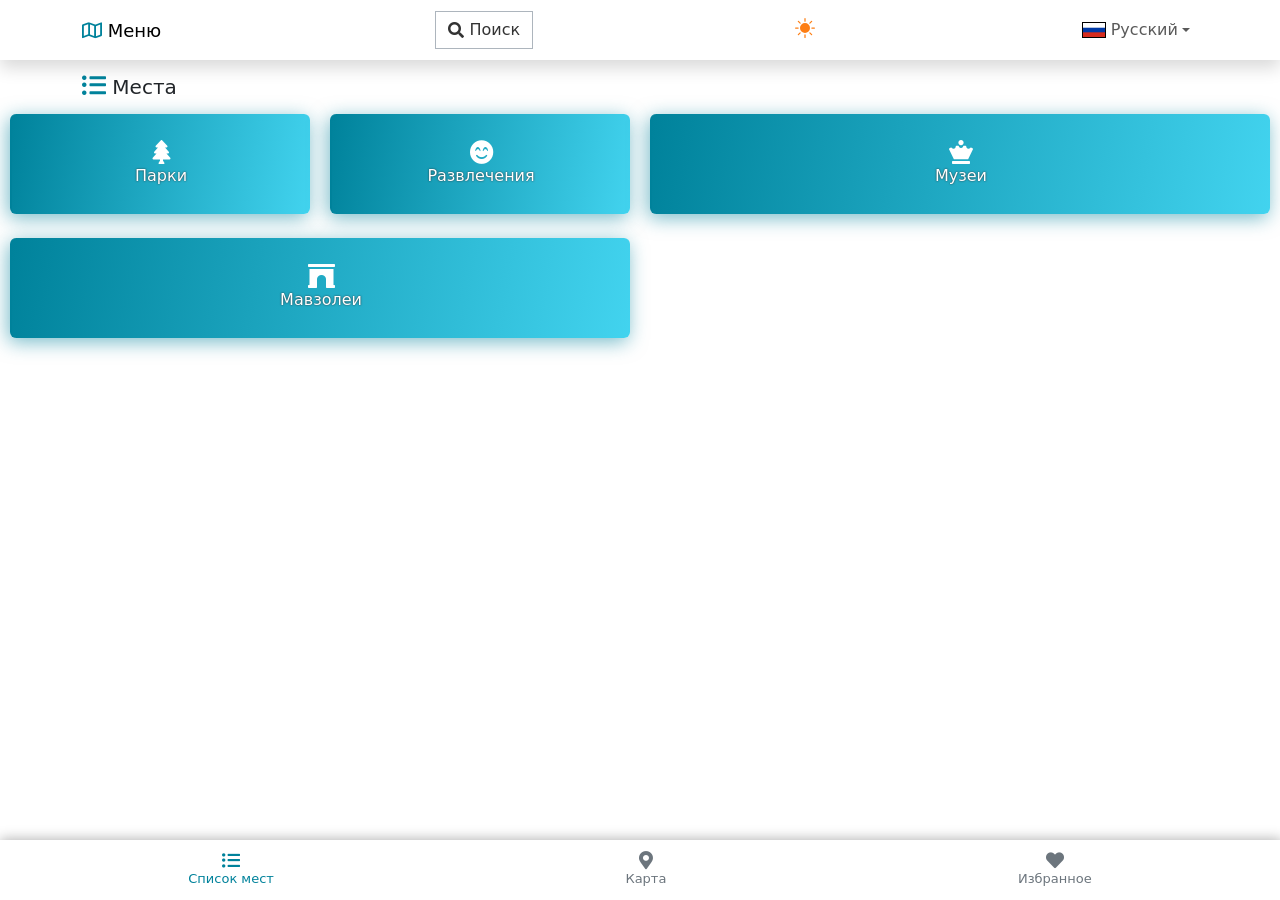
<file: lists.html>
<!DOCTYPE html>
<html data-bs-theme="light" lang="en">

<head>
    <meta charset="utf-8">
    <meta name="viewport" content="width=device-width, initial-scale=1.0, shrink-to-fit=no">
    <title>model 1</title>
    <meta name="description" content="Пробный макет">
    <script>
        (function() {

            // JavaScript snippet handling Dark/Light mode switching

            const getStoredTheme = () => localStorage.getItem('theme');
            const setStoredTheme = theme => localStorage.setItem('theme', theme);
            const forcedTheme = document.documentElement.getAttribute('data-bss-forced-theme');

            const getPreferredTheme = () => {

                if (forcedTheme) return forcedTheme;

                const storedTheme = getStoredTheme();
                if (storedTheme) {
                    return storedTheme;
                }

                const pageTheme = document.documentElement.getAttribute('data-bs-theme');

                if (pageTheme) {
                    return pageTheme;
                }

                return window.matchMedia('(prefers-color-scheme: dark)').matches ? 'dark' : 'light';
            }

            const setTheme = theme => {
                if (theme === 'auto' && window.matchMedia('(prefers-color-scheme: dark)').matches) {
                    document.documentElement.setAttribute('data-bs-theme', 'dark');
                } else {
                    document.documentElement.setAttribute('data-bs-theme', theme);
                }
            }

            setTheme(getPreferredTheme());

            const showActiveTheme = (theme, focus = false) => {
                const themeSwitchers = [].slice.call(document.querySelectorAll('.theme-switcher'));

                if (!themeSwitchers.length) return;

                for (const themeSwitcher of themeSwitchers) {

                    const themeSwitcherText = document.querySelector('#theme-text');
                    const activeThemeIcon = document.querySelector('.theme-icon-active use');
                    const btnToActive = document.querySelector('[data-bs-theme-value="' + theme + '"]');

                    document.querySelectorAll('[data-bs-theme-value]').forEach(element => {
                        element.classList.remove('active');
                        element.setAttribute('aria-pressed', 'false');
                    });

                    btnToActive.classList.add('active');
                    btnToActive.setAttribute('aria-pressed', 'true');
                }
            }

            window.matchMedia('(prefers-color-scheme: dark)').addEventListener('change', () => {
                const storedTheme = getStoredTheme();
                if (storedTheme !== 'light' && storedTheme !== 'dark') {
                    setTheme(getPreferredTheme());
                }
            });

            window.addEventListener('DOMContentLoaded', () => {
                showActiveTheme(getPreferredTheme());

                document.querySelectorAll('[data-bs-theme-value]')
                    .forEach(toggle => {
                        toggle.addEventListener('click', (e) => {
                            e.preventDefault();
                            const theme = toggle.getAttribute('data-bs-theme-value');
                            setStoredTheme(theme);
                            setTheme(theme);
                            showActiveTheme(theme);
                        })
                    })
            });
        })();
    </script>
    <link rel="stylesheet" href="assets/bootstrap/css/bootstrap.min.css">
    <link rel="stylesheet" href="assets/fonts/fontawesome-all.min.css">
    <link rel="stylesheet" href="assets/css/Navbar-With-Button-icons.css">
</head>

<body>
    <nav class="navbar navbar-light navbar-expand sticky-top shadow py-3" style="height: 60px;">
        <div class="container">
            <div class="collapse navbar-collapse d-flex justify-content-between" id="navcol-1"><a class="navbar-brand d-flex align-items-center" href="#" data-bs-target="#offcanvas-menu" data-bs-toggle="offcanvas"><span style="font-size: 18px;"><i class="far fa-map" style="border-top-color: rgb(0,130,155);color: rgb(0,130,155);"></i>&nbsp;Меню</span></a><button class="btn border rounded-0 border-dark-subtle d-flex justify-content-center align-items-center" type="button" style="color: var(--bs-navbar-hover-color);" data-bs-target="#modal-1" data-bs-toggle="modal"><i class="fas fa-search"></i>&nbsp;Поиск</button>
                <div class="theme-switcher dropdown"><a aria-expanded="false" data-bs-toggle="dropdown" href="#" style="color: rgb(0,0,0);"><svg xmlns="http://www.w3.org/2000/svg" width="1em" height="1em" fill="currentColor" viewBox="0 0 16 16" class="bi bi-sun-fill mb-1" style="color: var(--bs-orange);font-size: 20px;margin-left: 4px;">
                            <path d="M8 12a4 4 0 1 0 0-8 4 4 0 0 0 0 8zM8 0a.5.5 0 0 1 .5.5v2a.5.5 0 0 1-1 0v-2A.5.5 0 0 1 8 0zm0 13a.5.5 0 0 1 .5.5v2a.5.5 0 0 1-1 0v-2A.5.5 0 0 1 8 13zm8-5a.5.5 0 0 1-.5.5h-2a.5.5 0 0 1 0-1h2a.5.5 0 0 1 .5.5zM3 8a.5.5 0 0 1-.5.5h-2a.5.5 0 0 1 0-1h2A.5.5 0 0 1 3 8zm10.657-5.657a.5.5 0 0 1 0 .707l-1.414 1.415a.5.5 0 1 1-.707-.708l1.414-1.414a.5.5 0 0 1 .707 0zm-9.193 9.193a.5.5 0 0 1 0 .707L3.05 13.657a.5.5 0 0 1-.707-.707l1.414-1.414a.5.5 0 0 1 .707 0zm9.193 2.121a.5.5 0 0 1-.707 0l-1.414-1.414a.5.5 0 0 1 .707-.707l1.414 1.414a.5.5 0 0 1 0 .707zM4.464 4.465a.5.5 0 0 1-.707 0L2.343 3.05a.5.5 0 1 1 .707-.707l1.414 1.414a.5.5 0 0 1 0 .708z"></path>
                        </svg></a>
                    <div class="dropdown-menu dropdown-menu-start"><a class="dropdown-item d-flex align-items-center" href="#" data-bs-theme-value="light"><svg xmlns="http://www.w3.org/2000/svg" width="1em" height="1em" fill="currentColor" viewBox="0 0 16 16" class="bi bi-sun-fill opacity-50 me-2">
                                <path d="M8 12a4 4 0 1 0 0-8 4 4 0 0 0 0 8zM8 0a.5.5 0 0 1 .5.5v2a.5.5 0 0 1-1 0v-2A.5.5 0 0 1 8 0zm0 13a.5.5 0 0 1 .5.5v2a.5.5 0 0 1-1 0v-2A.5.5 0 0 1 8 13zm8-5a.5.5 0 0 1-.5.5h-2a.5.5 0 0 1 0-1h2a.5.5 0 0 1 .5.5zM3 8a.5.5 0 0 1-.5.5h-2a.5.5 0 0 1 0-1h2A.5.5 0 0 1 3 8zm10.657-5.657a.5.5 0 0 1 0 .707l-1.414 1.415a.5.5 0 1 1-.707-.708l1.414-1.414a.5.5 0 0 1 .707 0zm-9.193 9.193a.5.5 0 0 1 0 .707L3.05 13.657a.5.5 0 0 1-.707-.707l1.414-1.414a.5.5 0 0 1 .707 0zm9.193 2.121a.5.5 0 0 1-.707 0l-1.414-1.414a.5.5 0 0 1 .707-.707l1.414 1.414a.5.5 0 0 1 0 .707zM4.464 4.465a.5.5 0 0 1-.707 0L2.343 3.05a.5.5 0 1 1 .707-.707l1.414 1.414a.5.5 0 0 1 0 .708z"></path>
                            </svg>Светлый</a><a class="dropdown-item d-flex align-items-center" href="#" data-bs-theme-value="dark"><svg xmlns="http://www.w3.org/2000/svg" width="1em" height="1em" fill="currentColor" viewBox="0 0 16 16" class="bi bi-moon-stars-fill opacity-50 me-2">
                                <path d="M6 .278a.768.768 0 0 1 .08.858 7.208 7.208 0 0 0-.878 3.46c0 4.021 3.278 7.277 7.318 7.277.527 0 1.04-.055 1.533-.16a.787.787 0 0 1 .81.316.733.733 0 0 1-.031.893A8.349 8.349 0 0 1 8.344 16C3.734 16 0 12.286 0 7.71 0 4.266 2.114 1.312 5.124.06A.752.752 0 0 1 6 .278z"></path>
                                <path d="M10.794 3.148a.217.217 0 0 1 .412 0l.387 1.162c.173.518.579.924 1.097 1.097l1.162.387a.217.217 0 0 1 0 .412l-1.162.387a1.734 1.734 0 0 0-1.097 1.097l-.387 1.162a.217.217 0 0 1-.412 0l-.387-1.162A1.734 1.734 0 0 0 9.31 6.593l-1.162-.387a.217.217 0 0 1 0-.412l1.162-.387a1.734 1.734 0 0 0 1.097-1.097l.387-1.162zM13.863.099a.145.145 0 0 1 .274 0l.258.774c.115.346.386.617.732.732l.774.258a.145.145 0 0 1 0 .274l-.774.258a1.156 1.156 0 0 0-.732.732l-.258.774a.145.145 0 0 1-.274 0l-.258-.774a1.156 1.156 0 0 0-.732-.732l-.774-.258a.145.145 0 0 1 0-.274l.774-.258c.346-.115.617-.386.732-.732L13.863.1z"></path>
                            </svg>Темный</a><a class="dropdown-item d-flex align-items-center" href="#" data-bs-theme-value="auto"><svg xmlns="http://www.w3.org/2000/svg" width="1em" height="1em" fill="currentColor" viewBox="0 0 16 16" class="bi bi-circle-half opacity-50 me-2">
                                <path d="M8 15A7 7 0 1 0 8 1v14zm0 1A8 8 0 1 1 8 0a8 8 0 0 1 0 16z"></path>
                            </svg>Авто</a></div>
                </div>
                <ul class="navbar-nav d-flex justify-content-end">
                    <li class="nav-item dropdown"><a class="dropdown-toggle nav-link d-flex justify-content-center align-items-center" aria-expanded="false" data-bs-toggle="dropdown" href="#">
                            <figure class="figure d-flex flex-fill justify-content-center align-items-center" style="margin-bottom: 0;"><img class="img-fluid figure-img" width="32" height="24" src="[data-uri]" style="border: 1px solid var(--bs-navbar-brand-color);margin-bottom: 0;width: 24px;"></figure>&nbsp;Русский
                        </a>
                        <div class="dropdown-menu text-start" style="border-top-left-radius: 1px;border-top-right-radius: 1px;border-bottom-right-radius: 1px;border-bottom-left-radius: 1px;border-width: 2px;margin-right: -1px;padding-left: 0px;margin-left: -51px;margin-top: 29px;"><a class="dropdown-item" href="#">Қазақша</a><a class="dropdown-item" href="#">Русский</a><a class="dropdown-item" href="#">English</a></div>
                    </li>
                    <li class="nav-item"></li>
                </ul>
            </div>
        </div>
    </nav>
    <div class="container text-start" style="height: auto;padding: 12px;padding-bottom: 0px;"><span style="font-size: 20px;"><i class="fas fa-list-ul" style="border-top-color: rgb(0,130,155);color: rgb(0,130,155);font-size: 24px;"></i>&nbsp;Места</span></div>
    <div class="row" style="margin: 0px;">
        <div class="col d-flex justify-content-center align-items-center" style="padding: 4px 2px;padding-right: 2px;padding-left: 2px;"><button class="btn btn-primary d-flex flex-column flex-fill justify-content-center align-items-center" type="button" style="margin: 8px;margin-right: 8px;height: 100px;background: linear-gradient(100deg, rgb(0,130,155), rgba(56,209,238,0.95) 100%);border-width: 0px;border-color: rgb(0,130,155);border-top-style: solid;border-top-color: rgb(0,130,155);border-left-width: 2px;box-shadow: -2px 4px 19px 0px rgba(0,130,155,0.54);" data-bs-target="#toast-1" data-bs-toggle="toast"><i class="fas fa-tree" style="font-size: 24px;"></i><span style="text-shadow: 0px 0px 2px rgb(44,44,44);">Парки</span></button></div>
        <div class="col d-flex justify-content-center align-items-center" style="padding: 4px 2px;padding-right: 2px;padding-left: 2px;"><button class="btn btn-primary d-flex flex-column flex-fill justify-content-center align-items-center" type="button" style="margin: 8px;margin-right: 8px;height: 100px;background: linear-gradient(100deg, rgb(0,130,155), rgba(56,209,238,0.95) 100%);border-width: 0px;border-color: rgb(0,130,155);border-top-style: solid;border-top-color: rgb(0,130,155);border-left-width: 2px;box-shadow: -2px 4px 19px 0px rgba(0,130,155,0.54);"><i class="fas fa-smile-beam" style="font-size: 24px;"></i><span style="text-shadow: 0px 0px 2px rgb(44,44,44);">Развлечения</span></button></div>
        <div class="col-6 d-flex justify-content-center align-items-center" style="padding: 4px 2px;padding-right: 2px;padding-left: 2px;"><button class="btn btn-primary d-flex flex-column flex-fill justify-content-center align-items-center" type="button" style="margin: 8px;margin-right: 8px;height: 100px;background: linear-gradient(100deg, rgb(0,130,155), rgba(56,209,238,0.95) 100%);border-width: 0px;border-color: rgb(0,130,155);border-top-style: solid;border-top-color: rgb(0,130,155);border-left-width: 2px;box-shadow: -2px 4px 19px 0px rgba(0,130,155,0.54);"><i class="fas fa-chess-queen" style="font-size: 24px;"></i><span style="text-shadow: 0px 0px 2px rgb(44,44,44);">Музеи</span></button></div>
        <div class="col-6 d-flex justify-content-center align-items-center" style="padding: 4px 2px;padding-right: 2px;padding-left: 2px;"><a class="btn btn-primary d-flex flex-column flex-fill justify-content-center align-items-center" role="button" style="margin: 8px;margin-right: 8px;height: 100px;background: linear-gradient(100deg, rgb(0,130,155), rgba(56,209,238,0.95) 100%);border-width: 0px;border-color: rgb(0,130,155);border-top-style: solid;border-top-color: rgb(0,130,155);border-left-width: 2px;box-shadow: -2px 4px 19px 0px rgba(0,130,155,0.54);" href="lists-1.html"><i class="fas fa-archway" style="font-size: 24px;"></i><span style="text-shadow: 0px 0px 2px rgb(44,44,44);">Мавзолеи</span></a></div>
    </div>
    <div class="toast fade font-monospace text-truncate text-break hide" role="alert" data-bs-delay="2000" id="toast-1">
        <div class="toast-header"><img class="me-2"><strong class="me-auto">Это макет. Нажмите в "Мавзолеи"</strong><button class="btn-close ms-2 mb-1 close" type="button" aria-label="Close" data-bs-dismiss="toast"></button></div>
    </div>
    <nav class="navbar navbar-light navbar-expand fixed-bottom border-dark d-flex flex-fill justify-content-center align-items-center" style="box-shadow: 1px 0px 12px 1px var(--bs-navbar-disabled-color);padding-top: 0;padding-bottom: 0;margin-right: 0px;height: 60px;background: transparent;">
        <div class="container-fluid">
            <div class="btn-group flex-fill" role="group"><a class="btn d-flex flex-column align-items-center" role="button" id="bottom-nav-btn" style="color: var(--bs-link-hover-color);" href="lists.html"><i class="fas fa-list-ul" style="font-size: 18px;color: #00829b;"></i><span class="d-flex" style="font-size: 13px;color: #00829b;">Список мест</span></a><a class="btn d-flex flex-column align-items-center" role="button" id="bottom-nav-btn" style="color: var(--bs-navbar-color);" href="map.html"><i class="fas fa-map-marker-alt" style="font-size: 18px;color: var(--bs-gray-600);"></i><span class="d-flex" style="font-size: 13px;color: var(--bs-gray-600);">Карта</span></a><a class="btn d-flex flex-column align-items-center" role="button" id="bottom-nav-btn" style="/*color: var(--bs-navbar-color);*/" href="heart.html"><i class="fas fa-heart" style="font-size: 18px;color: var(--bs-gray-600);"></i><span class="d-flex" style="font-size: 13px;color: var(--bs-gray-600);">Избранное</span></a></div>
        </div>
    </nav>
    <div class="offcanvas offcanvas-start bg-body" tabindex="-1" data-bs-backdrop="false" id="offcanvas-menu">
        <div class="offcanvas-header"><a class="link-body-emphasis d-flex align-items-center me-md-auto mb-3 mb-md-0 text-decoration-none" href="/"><i class="fas fa-map me-3" style="font-size: 25px;color: #00829b;"></i><span class="fs-4">KazMaps</span></a><button class="btn-close" type="button" aria-label="Close" data-bs-dismiss="offcanvas"></button></div>
        <div class="offcanvas-body d-flex flex-column justify-content-between pt-0">
            <div>
                <hr class="mt-0">
                <ul class="nav nav-pills flex-column mb-auto">
                    <li class="nav-item"><a class="nav-link active link-light" href="#" aria-current="page" style="background: #00829b;border-radius: 2px;"><i class="fas fa-home me-2"></i>Главная</a></li>
                    <li class="nav-item"><a class="nav-link link-body-emphasis" href="#"><i class="fas fa-list-ul me-2"></i> Список мест</a><a class="nav-link link-body-emphasis" href="#"><i class="fas fa-map-marker-alt me-2"></i> Карта</a></li>
                    <li class="nav-item"></li>
                    <li class="nav-item"><a class="nav-link link-body-emphasis" href="#"><i class="fas fa-newspaper me-2"></i> Новости</a></li>
                    <li class="nav-item"><a class="nav-link link-body-emphasis" href="#"><i class="fas fa-file-contract me-2"></i>&nbsp;Обратная связь</a></li>
                </ul>
            </div>
            <div>
                <hr>
                <div class="dropdown show"><a class="dropdown-toggle link-body-emphasis d-flex align-items-center text-decoration-none" aria-expanded="true" data-bs-toggle="dropdown" role="button"><img class="rounded-circle me-2" alt="" width="32" height="32" src="assets/img/index.png" style="object-fit: cover;"><strong>Привет, Султангали</strong>&nbsp;</a>
                    <div class="dropdown-menu show shadow text-small" data-bs-popper="none" data-popper-placement="top-start"><a class="dropdown-item" href="#">Профиль</a><a class="dropdown-item" href="#">История</a><a class="dropdown-item" href="#">Настройки</a>
                        <div class="dropdown-divider"></div><a class="dropdown-item" href="#">Выйти</a>
                    </div>
                </div>
            </div>
        </div>
    </div>
    <div class="modal fade" role="dialog" tabindex="-1" id="modal-1">
        <div class="modal-dialog modal-sm" role="document">
            <div class="modal-content">
                <div class="modal-header">
                    <h4 class="modal-title">Поиск</h4><button class="btn-close" type="button" aria-label="Close" data-bs-dismiss="modal"></button>
                </div>
                <div class="modal-body d-flex justify-content-center" style="border-radius: 0px;"><input type="search" style="border-top-left-radius: 4px;border-bottom-left-radius: 4px;width: 228px;border: 1px solid rgb(0,130,155);padding-left: 10px;" placeholder="Введите"><button class="btn btn-primary" type="button" style="border-radius: 0px;background: rgb(0,130,155);border-style: solid;border-color: rgb(0,130,155);border-top-right-radius: 4px;border-bottom-right-radius: 4px;">Искать</button></div>
            </div>
        </div>
    </div>
    <script src="assets/bootstrap/js/bootstrap.min.js"></script>
    <script src="assets/js/bs-init.js"></script>
</body>

</html>
</file>
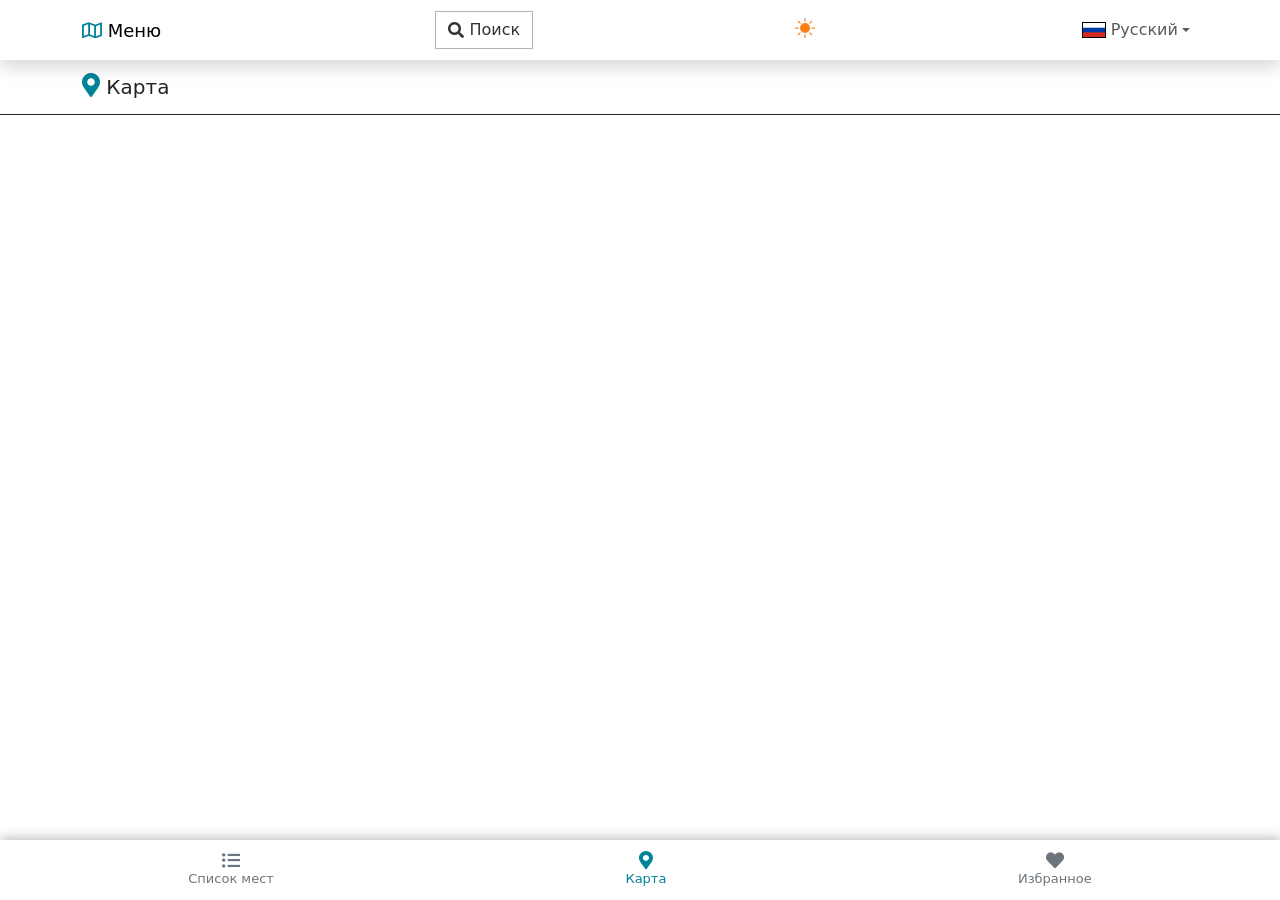
<file: map.html>
<!DOCTYPE html>
<html data-bs-theme="light" lang="en">

<head>
    <meta charset="utf-8">
    <meta name="viewport" content="width=device-width, initial-scale=1.0, shrink-to-fit=no">
    <title>model 1</title>
    <meta name="description" content="Пробный макет">
    <script>
        (function() {

            // JavaScript snippet handling Dark/Light mode switching

            const getStoredTheme = () => localStorage.getItem('theme');
            const setStoredTheme = theme => localStorage.setItem('theme', theme);
            const forcedTheme = document.documentElement.getAttribute('data-bss-forced-theme');

            const getPreferredTheme = () => {

                if (forcedTheme) return forcedTheme;

                const storedTheme = getStoredTheme();
                if (storedTheme) {
                    return storedTheme;
                }

                const pageTheme = document.documentElement.getAttribute('data-bs-theme');

                if (pageTheme) {
                    return pageTheme;
                }

                return window.matchMedia('(prefers-color-scheme: dark)').matches ? 'dark' : 'light';
            }

            const setTheme = theme => {
                if (theme === 'auto' && window.matchMedia('(prefers-color-scheme: dark)').matches) {
                    document.documentElement.setAttribute('data-bs-theme', 'dark');
                } else {
                    document.documentElement.setAttribute('data-bs-theme', theme);
                }
            }

            setTheme(getPreferredTheme());

            const showActiveTheme = (theme, focus = false) => {
                const themeSwitchers = [].slice.call(document.querySelectorAll('.theme-switcher'));

                if (!themeSwitchers.length) return;

                for (const themeSwitcher of themeSwitchers) {

                    const themeSwitcherText = document.querySelector('#theme-text');
                    const activeThemeIcon = document.querySelector('.theme-icon-active use');
                    const btnToActive = document.querySelector('[data-bs-theme-value="' + theme + '"]');

                    document.querySelectorAll('[data-bs-theme-value]').forEach(element => {
                        element.classList.remove('active');
                        element.setAttribute('aria-pressed', 'false');
                    });

                    btnToActive.classList.add('active');
                    btnToActive.setAttribute('aria-pressed', 'true');
                }
            }

            window.matchMedia('(prefers-color-scheme: dark)').addEventListener('change', () => {
                const storedTheme = getStoredTheme();
                if (storedTheme !== 'light' && storedTheme !== 'dark') {
                    setTheme(getPreferredTheme());
                }
            });

            window.addEventListener('DOMContentLoaded', () => {
                showActiveTheme(getPreferredTheme());

                document.querySelectorAll('[data-bs-theme-value]')
                    .forEach(toggle => {
                        toggle.addEventListener('click', (e) => {
                            e.preventDefault();
                            const theme = toggle.getAttribute('data-bs-theme-value');
                            setStoredTheme(theme);
                            setTheme(theme);
                            showActiveTheme(theme);
                        })
                    })
            });
        })();
    </script>
    <link rel="stylesheet" href="assets/bootstrap/css/bootstrap.min.css">
    <link rel="stylesheet" href="assets/fonts/fontawesome-all.min.css">
    <link rel="stylesheet" href="assets/css/Navbar-With-Button-icons.css">
</head>

<body>
    <nav class="navbar navbar-light navbar-expand sticky-top shadow py-3" style="height: 60px;">
        <div class="container">
            <div class="collapse navbar-collapse d-flex justify-content-between" id="navcol-1"><a class="navbar-brand d-flex align-items-center" href="#" data-bs-target="#offcanvas-menu" data-bs-toggle="offcanvas"><span style="font-size: 18px;"><i class="far fa-map" style="border-top-color: rgb(0,130,155);color: rgb(0,130,155);"></i>&nbsp;Меню</span></a><button class="btn border rounded-0 border-dark-subtle d-flex justify-content-center align-items-center" type="button" style="color: var(--bs-navbar-hover-color);" data-bs-target="#modal-1" data-bs-toggle="modal"><i class="fas fa-search"></i>&nbsp;Поиск</button>
                <div class="theme-switcher dropdown"><a aria-expanded="false" data-bs-toggle="dropdown" href="#" style="color: rgb(0,0,0);"><svg xmlns="http://www.w3.org/2000/svg" width="1em" height="1em" fill="currentColor" viewBox="0 0 16 16" class="bi bi-sun-fill mb-1" style="color: var(--bs-orange);font-size: 20px;margin-left: 4px;">
                            <path d="M8 12a4 4 0 1 0 0-8 4 4 0 0 0 0 8zM8 0a.5.5 0 0 1 .5.5v2a.5.5 0 0 1-1 0v-2A.5.5 0 0 1 8 0zm0 13a.5.5 0 0 1 .5.5v2a.5.5 0 0 1-1 0v-2A.5.5 0 0 1 8 13zm8-5a.5.5 0 0 1-.5.5h-2a.5.5 0 0 1 0-1h2a.5.5 0 0 1 .5.5zM3 8a.5.5 0 0 1-.5.5h-2a.5.5 0 0 1 0-1h2A.5.5 0 0 1 3 8zm10.657-5.657a.5.5 0 0 1 0 .707l-1.414 1.415a.5.5 0 1 1-.707-.708l1.414-1.414a.5.5 0 0 1 .707 0zm-9.193 9.193a.5.5 0 0 1 0 .707L3.05 13.657a.5.5 0 0 1-.707-.707l1.414-1.414a.5.5 0 0 1 .707 0zm9.193 2.121a.5.5 0 0 1-.707 0l-1.414-1.414a.5.5 0 0 1 .707-.707l1.414 1.414a.5.5 0 0 1 0 .707zM4.464 4.465a.5.5 0 0 1-.707 0L2.343 3.05a.5.5 0 1 1 .707-.707l1.414 1.414a.5.5 0 0 1 0 .708z"></path>
                        </svg></a>
                    <div class="dropdown-menu dropdown-menu-start"><a class="dropdown-item d-flex align-items-center" href="#" data-bs-theme-value="light"><svg xmlns="http://www.w3.org/2000/svg" width="1em" height="1em" fill="currentColor" viewBox="0 0 16 16" class="bi bi-sun-fill opacity-50 me-2">
                                <path d="M8 12a4 4 0 1 0 0-8 4 4 0 0 0 0 8zM8 0a.5.5 0 0 1 .5.5v2a.5.5 0 0 1-1 0v-2A.5.5 0 0 1 8 0zm0 13a.5.5 0 0 1 .5.5v2a.5.5 0 0 1-1 0v-2A.5.5 0 0 1 8 13zm8-5a.5.5 0 0 1-.5.5h-2a.5.5 0 0 1 0-1h2a.5.5 0 0 1 .5.5zM3 8a.5.5 0 0 1-.5.5h-2a.5.5 0 0 1 0-1h2A.5.5 0 0 1 3 8zm10.657-5.657a.5.5 0 0 1 0 .707l-1.414 1.415a.5.5 0 1 1-.707-.708l1.414-1.414a.5.5 0 0 1 .707 0zm-9.193 9.193a.5.5 0 0 1 0 .707L3.05 13.657a.5.5 0 0 1-.707-.707l1.414-1.414a.5.5 0 0 1 .707 0zm9.193 2.121a.5.5 0 0 1-.707 0l-1.414-1.414a.5.5 0 0 1 .707-.707l1.414 1.414a.5.5 0 0 1 0 .707zM4.464 4.465a.5.5 0 0 1-.707 0L2.343 3.05a.5.5 0 1 1 .707-.707l1.414 1.414a.5.5 0 0 1 0 .708z"></path>
                            </svg>Светлый</a><a class="dropdown-item d-flex align-items-center" href="#" data-bs-theme-value="dark"><svg xmlns="http://www.w3.org/2000/svg" width="1em" height="1em" fill="currentColor" viewBox="0 0 16 16" class="bi bi-moon-stars-fill opacity-50 me-2">
                                <path d="M6 .278a.768.768 0 0 1 .08.858 7.208 7.208 0 0 0-.878 3.46c0 4.021 3.278 7.277 7.318 7.277.527 0 1.04-.055 1.533-.16a.787.787 0 0 1 .81.316.733.733 0 0 1-.031.893A8.349 8.349 0 0 1 8.344 16C3.734 16 0 12.286 0 7.71 0 4.266 2.114 1.312 5.124.06A.752.752 0 0 1 6 .278z"></path>
                                <path d="M10.794 3.148a.217.217 0 0 1 .412 0l.387 1.162c.173.518.579.924 1.097 1.097l1.162.387a.217.217 0 0 1 0 .412l-1.162.387a1.734 1.734 0 0 0-1.097 1.097l-.387 1.162a.217.217 0 0 1-.412 0l-.387-1.162A1.734 1.734 0 0 0 9.31 6.593l-1.162-.387a.217.217 0 0 1 0-.412l1.162-.387a1.734 1.734 0 0 0 1.097-1.097l.387-1.162zM13.863.099a.145.145 0 0 1 .274 0l.258.774c.115.346.386.617.732.732l.774.258a.145.145 0 0 1 0 .274l-.774.258a1.156 1.156 0 0 0-.732.732l-.258.774a.145.145 0 0 1-.274 0l-.258-.774a1.156 1.156 0 0 0-.732-.732l-.774-.258a.145.145 0 0 1 0-.274l.774-.258c.346-.115.617-.386.732-.732L13.863.1z"></path>
                            </svg>Темный</a><a class="dropdown-item d-flex align-items-center" href="#" data-bs-theme-value="auto"><svg xmlns="http://www.w3.org/2000/svg" width="1em" height="1em" fill="currentColor" viewBox="0 0 16 16" class="bi bi-circle-half opacity-50 me-2">
                                <path d="M8 15A7 7 0 1 0 8 1v14zm0 1A8 8 0 1 1 8 0a8 8 0 0 1 0 16z"></path>
                            </svg>Авто</a></div>
                </div>
                <ul class="navbar-nav d-flex justify-content-end">
                    <li class="nav-item dropdown"><a class="dropdown-toggle nav-link d-flex justify-content-center align-items-center" aria-expanded="false" data-bs-toggle="dropdown" href="#">
                            <figure class="figure d-flex flex-fill justify-content-center align-items-center" style="margin-bottom: 0;"><img class="img-fluid figure-img" width="32" height="24" src="[data-uri]" style="border: 1px solid var(--bs-navbar-brand-color);margin-bottom: 0;width: 24px;"></figure>&nbsp;Русский
                        </a>
                        <div class="dropdown-menu text-start" style="border-top-left-radius: 1px;border-top-right-radius: 1px;border-bottom-right-radius: 1px;border-bottom-left-radius: 1px;border-width: 2px;margin-right: -1px;padding-left: 0px;margin-left: -51px;margin-top: 29px;"><a class="dropdown-item" href="#">Қазақша</a><a class="dropdown-item" href="#">Русский</a><a class="dropdown-item" href="#">English</a></div>
                    </li>
                    <li class="nav-item"></li>
                </ul>
            </div>
        </div>
    </nav>
    <div class="container text-start" style="height: auto;padding: 12px;"><span style="font-size: 20px;"><i class="fas fa-map-marker-alt" style="border-top-color: rgb(0,130,155);color: rgb(0,130,155);font-size: 24px;"></i>&nbsp;Карта</span></div>
    <div class="row" style="margin: 0px;">
        <div class="col" style="padding: 0px;"><iframe allowfullscreen="" frameborder="0" loading="lazy" src="https://www.google.com/maps/embed/v1/view?key=AIzaSyCUBD-UQ5YeTb7I_4sQQ4CEhiQZQeroxYo&amp;center=51.1276607%2C71.4251267&amp;zoom=12" width="100%" height="600px" style="border-top-width: 1px;border-top-style: solid;"></iframe></div>
    </div>
    <div class="toast fade font-monospace text-truncate text-break hide" role="alert" data-bs-delay="2000" id="toast-1">
        <div class="toast-header"><img class="me-2"><strong class="me-auto">Это макет. все списки в "Мавзолеи"</strong><button class="btn-close ms-2 mb-1 close" type="button" aria-label="Close" data-bs-dismiss="toast"></button></div>
    </div>
    <nav class="navbar navbar-light navbar-expand fixed-bottom border-dark d-flex flex-fill justify-content-center align-items-center" style="box-shadow: 1px 0px 12px 1px var(--bs-navbar-disabled-color);padding-top: 0;padding-bottom: 0;margin-right: 0px;height: 60px;background: transparent;">
        <div class="container-fluid">
            <div class="btn-group flex-fill" role="group"><a class="btn d-flex flex-column align-items-center" role="button" id="bottom-nav-btn" style="color: var(--bs-link-hover-color);" href="index.html"><i class="fas fa-list-ul" style="font-size: 18px;color: var(--bs-gray-600);"></i><span class="d-flex" style="font-size: 13px;color: var(--bs-gray-600);">Список мест</span></a><a class="btn d-flex flex-column align-items-center" role="button" id="bottom-nav-btn" style="color: var(--bs-navbar-color);" href="map.html"><i class="fas fa-map-marker-alt" style="font-size: 18px;color: #00829b;"></i><span class="d-flex" style="font-size: 13px;color: #00829b;">Карта</span></a><a class="btn d-flex flex-column align-items-center" role="button" id="bottom-nav-btn" style="/*color: var(--bs-navbar-color);*/" href="heart.html"><i class="fas fa-heart" style="font-size: 18px;color: var(--bs-gray-600);"></i><span class="d-flex" style="font-size: 13px;color: var(--bs-gray-600);">Избранное</span></a></div>
        </div>
    </nav>
    <div class="offcanvas offcanvas-start bg-body" tabindex="-1" data-bs-backdrop="false" id="offcanvas-menu">
        <div class="offcanvas-header"><a class="link-body-emphasis d-flex align-items-center me-md-auto mb-3 mb-md-0 text-decoration-none" href="/"><i class="fas fa-map me-3" style="font-size: 25px;color: #00829b;"></i><span class="fs-4">KazMaps</span></a><button class="btn-close" type="button" aria-label="Close" data-bs-dismiss="offcanvas"></button></div>
        <div class="offcanvas-body d-flex flex-column justify-content-between pt-0">
            <div>
                <hr class="mt-0">
                <ul class="nav nav-pills flex-column mb-auto">
                    <li class="nav-item"><a class="nav-link active link-light" href="#" aria-current="page" style="background: #00829b;border-radius: 2px;"><i class="fas fa-home me-2"></i>Главная</a></li>
                    <li class="nav-item"><a class="nav-link link-body-emphasis" href="#"><i class="fas fa-list-ul me-2"></i> Список мест</a><a class="nav-link link-body-emphasis" href="#"><i class="fas fa-map-marker-alt me-2"></i> Карта</a></li>
                    <li class="nav-item"></li>
                    <li class="nav-item"><a class="nav-link link-body-emphasis" href="#"><i class="fas fa-newspaper me-2"></i> Новости</a></li>
                    <li class="nav-item"><a class="nav-link link-body-emphasis" href="#"><i class="fas fa-file-contract me-2"></i>&nbsp;Обратная связь</a></li>
                </ul>
            </div>
            <div>
                <hr>
                <div class="dropdown show"><a class="dropdown-toggle link-body-emphasis d-flex align-items-center text-decoration-none" aria-expanded="true" data-bs-toggle="dropdown" role="button"><img class="rounded-circle me-2" alt="" width="32" height="32" src="assets/img/index.png" style="object-fit: cover;"><strong>Привет, Султангали</strong>&nbsp;</a>
                    <div class="dropdown-menu show shadow text-small" data-bs-popper="none" data-popper-placement="top-start"><a class="dropdown-item" href="#">Профиль</a><a class="dropdown-item" href="#">История</a><a class="dropdown-item" href="#">Настройки</a>
                        <div class="dropdown-divider"></div><a class="dropdown-item" href="#">Выйти</a>
                    </div>
                </div>
            </div>
        </div>
    </div>
    <div class="modal fade" role="dialog" tabindex="-1" id="modal-1">
        <div class="modal-dialog modal-sm" role="document">
            <div class="modal-content">
                <div class="modal-header">
                    <h4 class="modal-title">Поиск</h4><button class="btn-close" type="button" aria-label="Close" data-bs-dismiss="modal"></button>
                </div>
                <div class="modal-body d-flex justify-content-center" style="border-radius: 0px;"><input type="search" style="border-top-left-radius: 4px;border-bottom-left-radius: 4px;width: 228px;border: 1px solid rgb(0,130,155);padding-left: 10px;" placeholder="Введите"><button class="btn btn-primary" type="button" style="border-radius: 0px;background: rgb(0,130,155);border-style: solid;border-color: rgb(0,130,155);border-top-right-radius: 4px;border-bottom-right-radius: 4px;">Искать</button></div>
            </div>
        </div>
    </div>
    <script src="assets/bootstrap/js/bootstrap.min.js"></script>
    <script src="assets/js/bs-init.js"></script>
</body>

</html>
</file>
<file: assets/css/Navbar-With-Button-icons.css>
.bs-icon {
  --bs-icon-size: .75rem;
  display: flex;
  flex-shrink: 0;
  justify-content: center;
  align-items: center;
  font-size: var(--bs-icon-size);
  width: calc(var(--bs-icon-size) * 2);
  height: calc(var(--bs-icon-size) * 2);
  color: var(--bs-primary);
}

.bs-icon-xs {
  --bs-icon-size: 1rem;
  width: calc(var(--bs-icon-size) * 1.5);
  height: calc(var(--bs-icon-size) * 1.5);
}

.bs-icon-sm {
  --bs-icon-size: 1rem;
}

.bs-icon-md {
  --bs-icon-size: 1.5rem;
}

.bs-icon-lg {
  --bs-icon-size: 2rem;
}

.bs-icon-xl {
  --bs-icon-size: 2.5rem;
}

.bs-icon.bs-icon-primary {
  color: var(--bs-white);
  background: var(--bs-primary);
}

.bs-icon.bs-icon-primary-light {
  color: var(--bs-primary);
  background: rgba(var(--bs-primary-rgb), .2);
}

.bs-icon.bs-icon-semi-white {
  color: var(--bs-primary);
  background: rgba(255, 255, 255, .5);
}

.bs-icon.bs-icon-rounded {
  border-radius: .5rem;
}

.bs-icon.bs-icon-circle {
  border-radius: 50%;
}

#crumb {
  text-decoration: none;
  color: #00829b;
}
</file>
